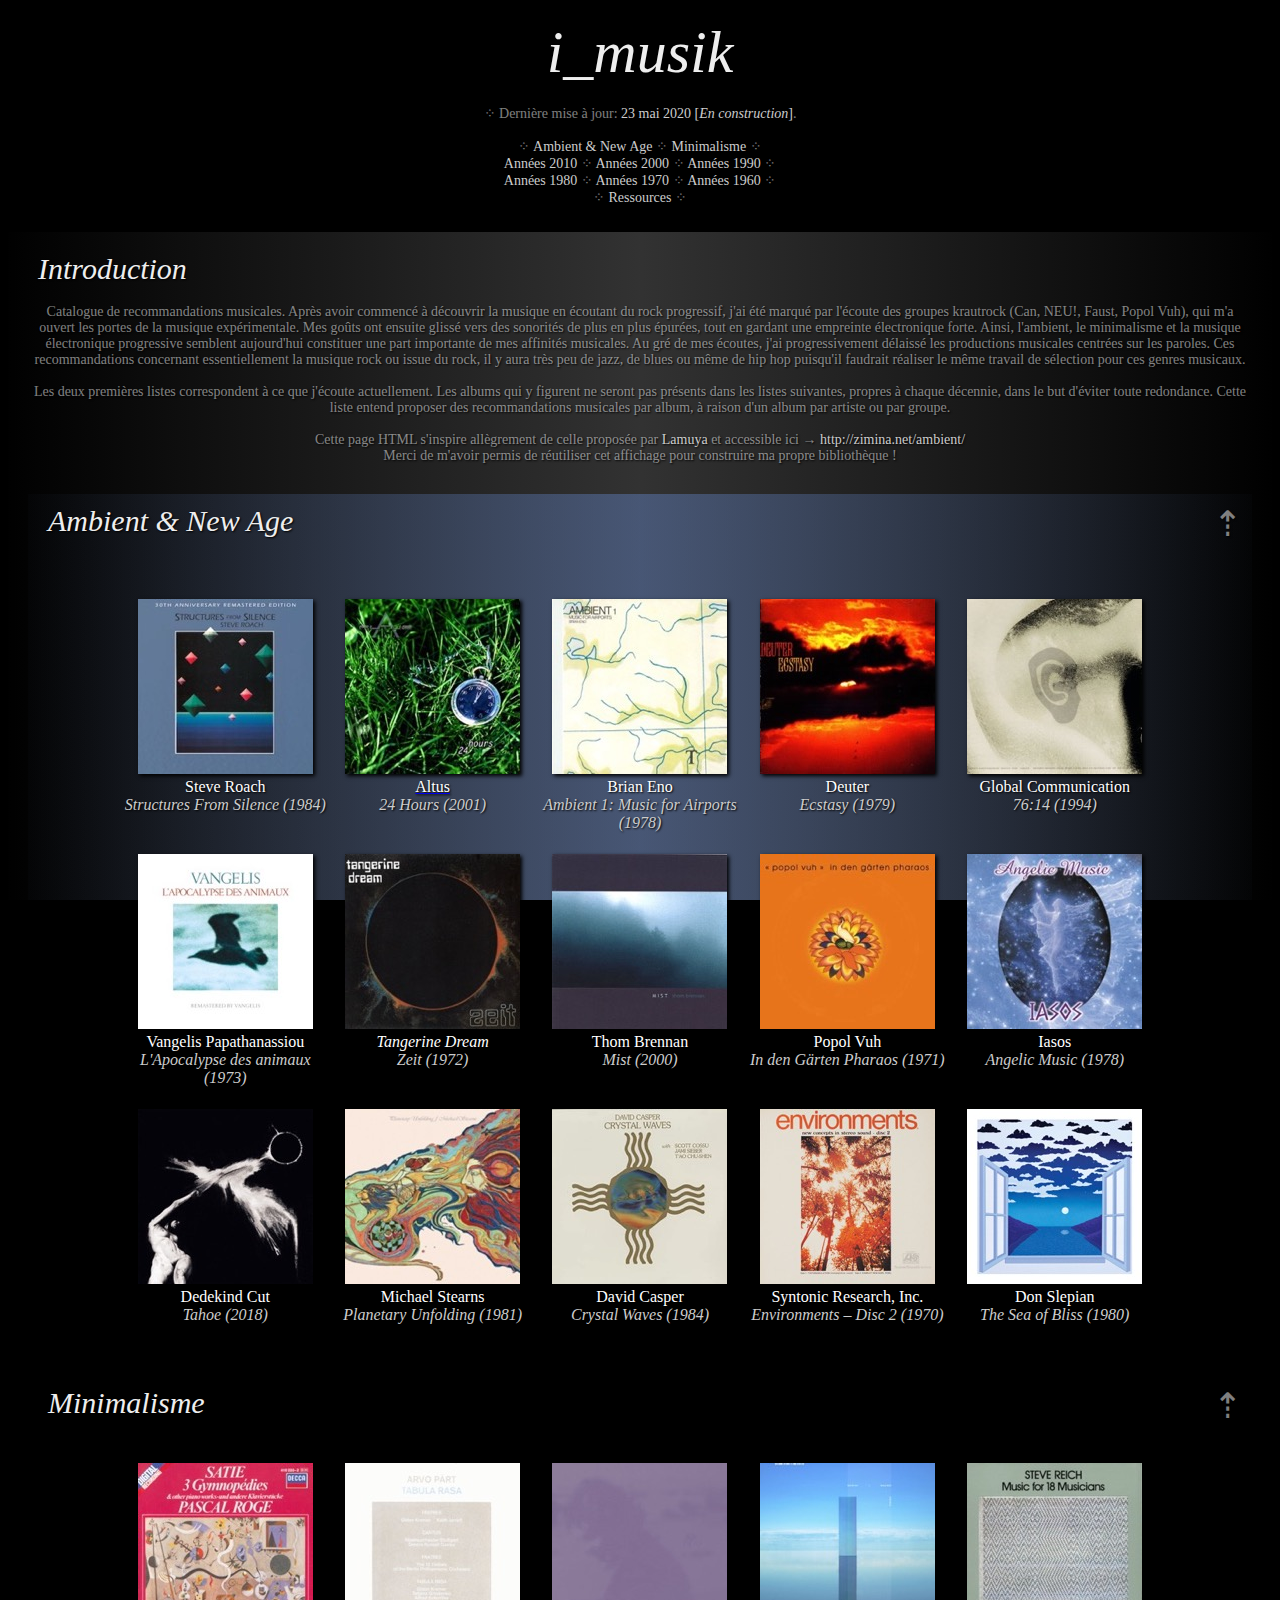
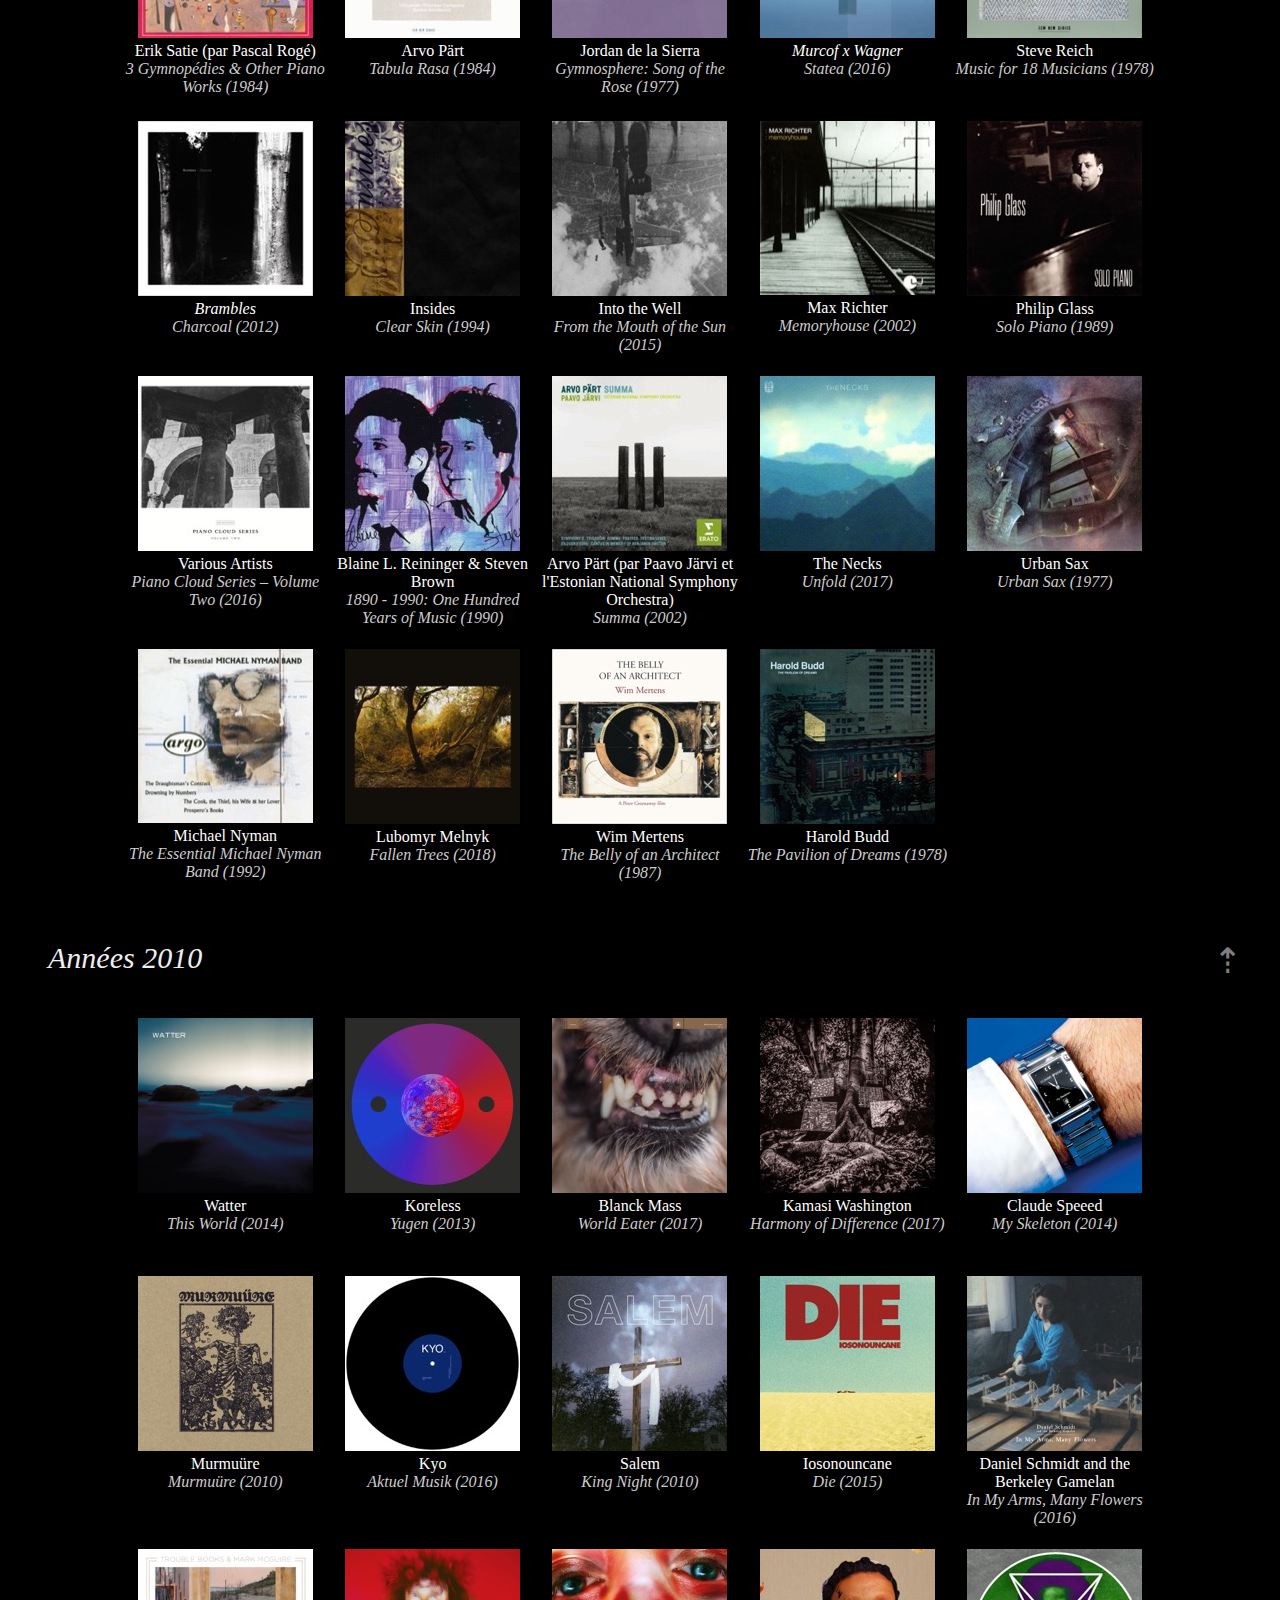
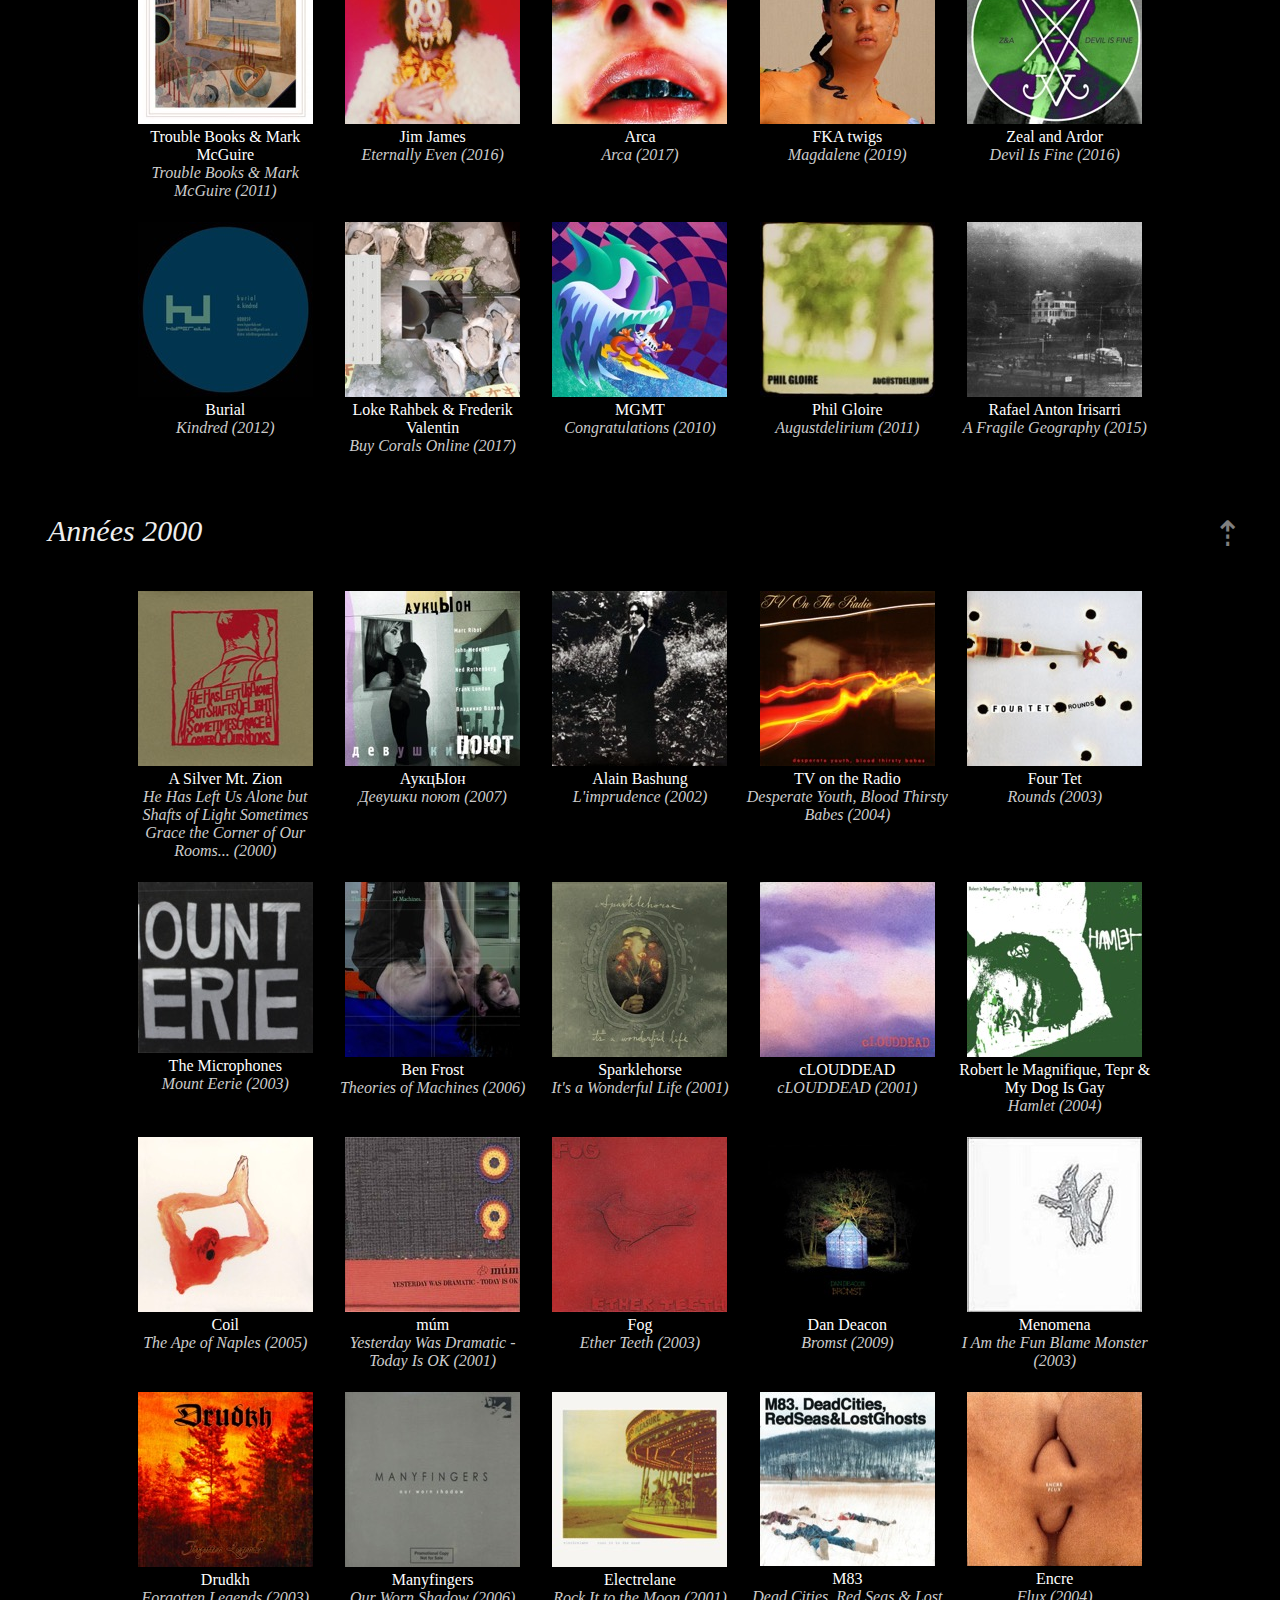
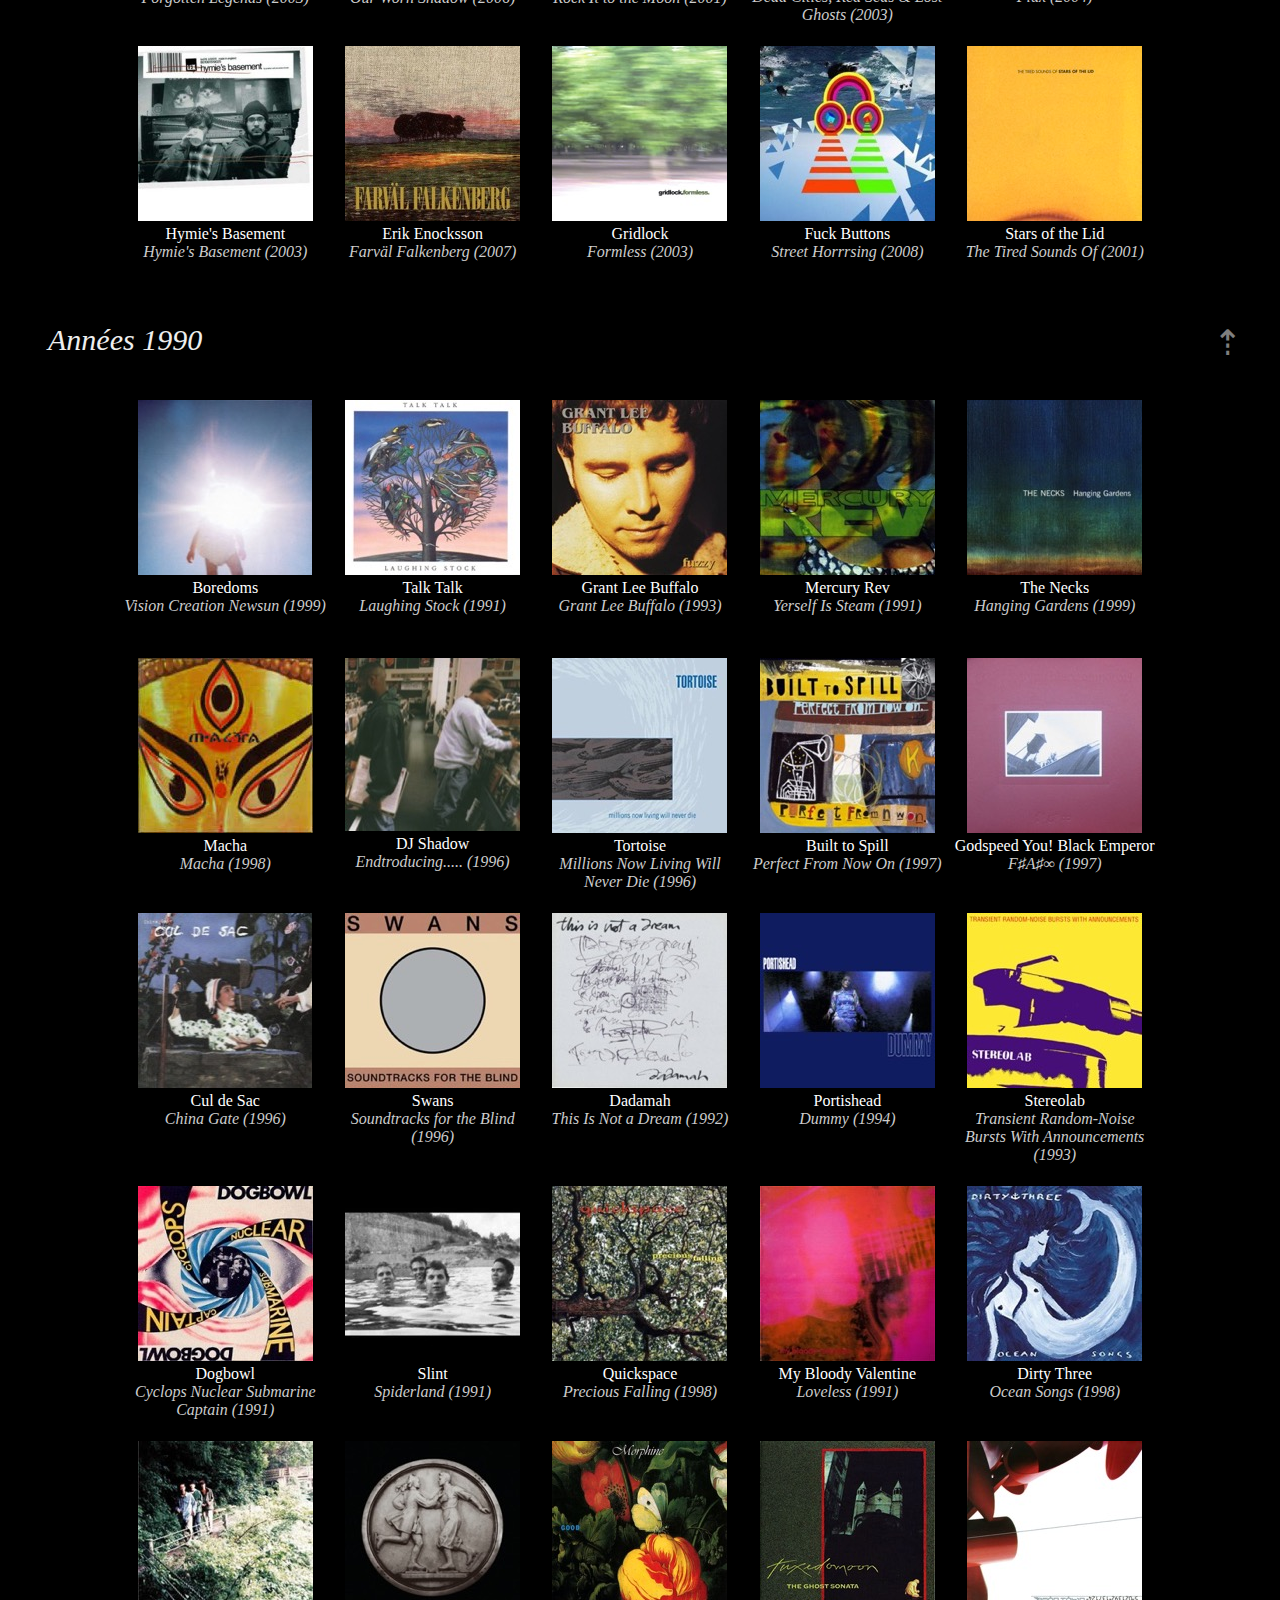
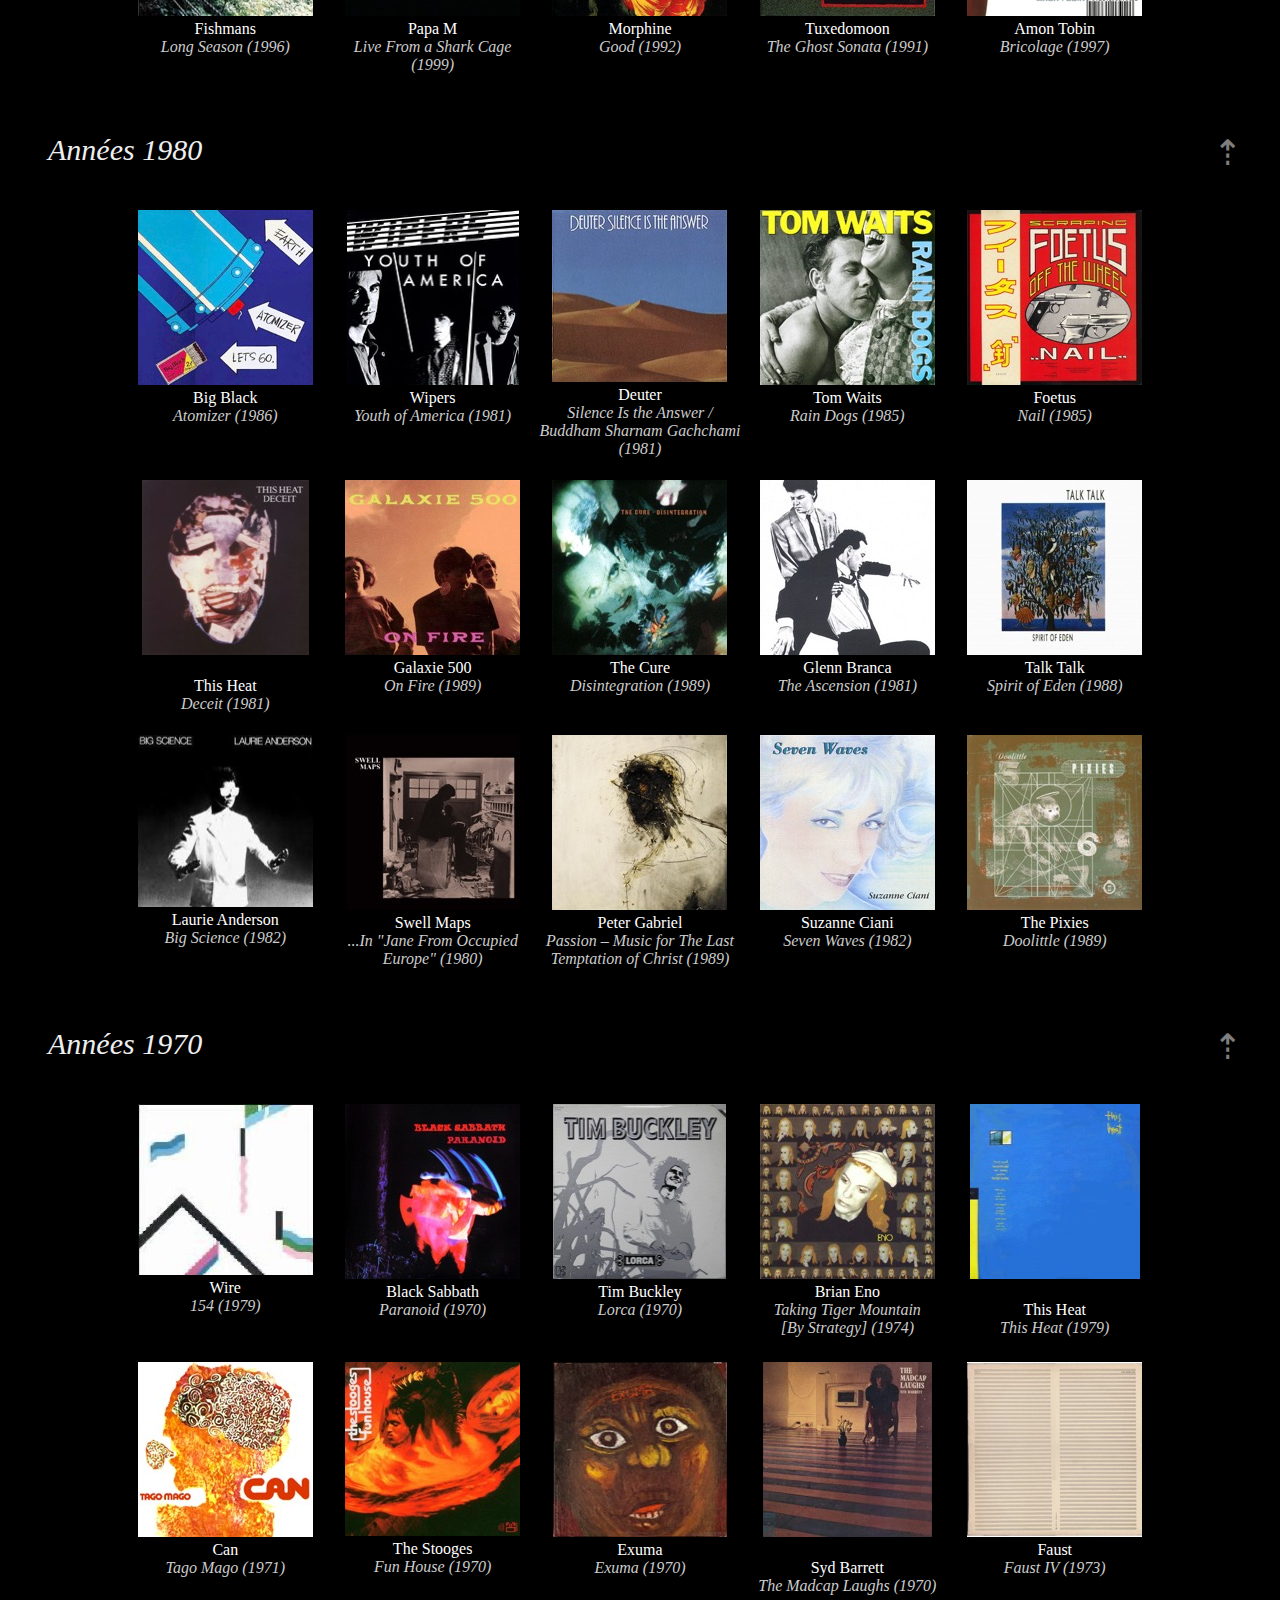
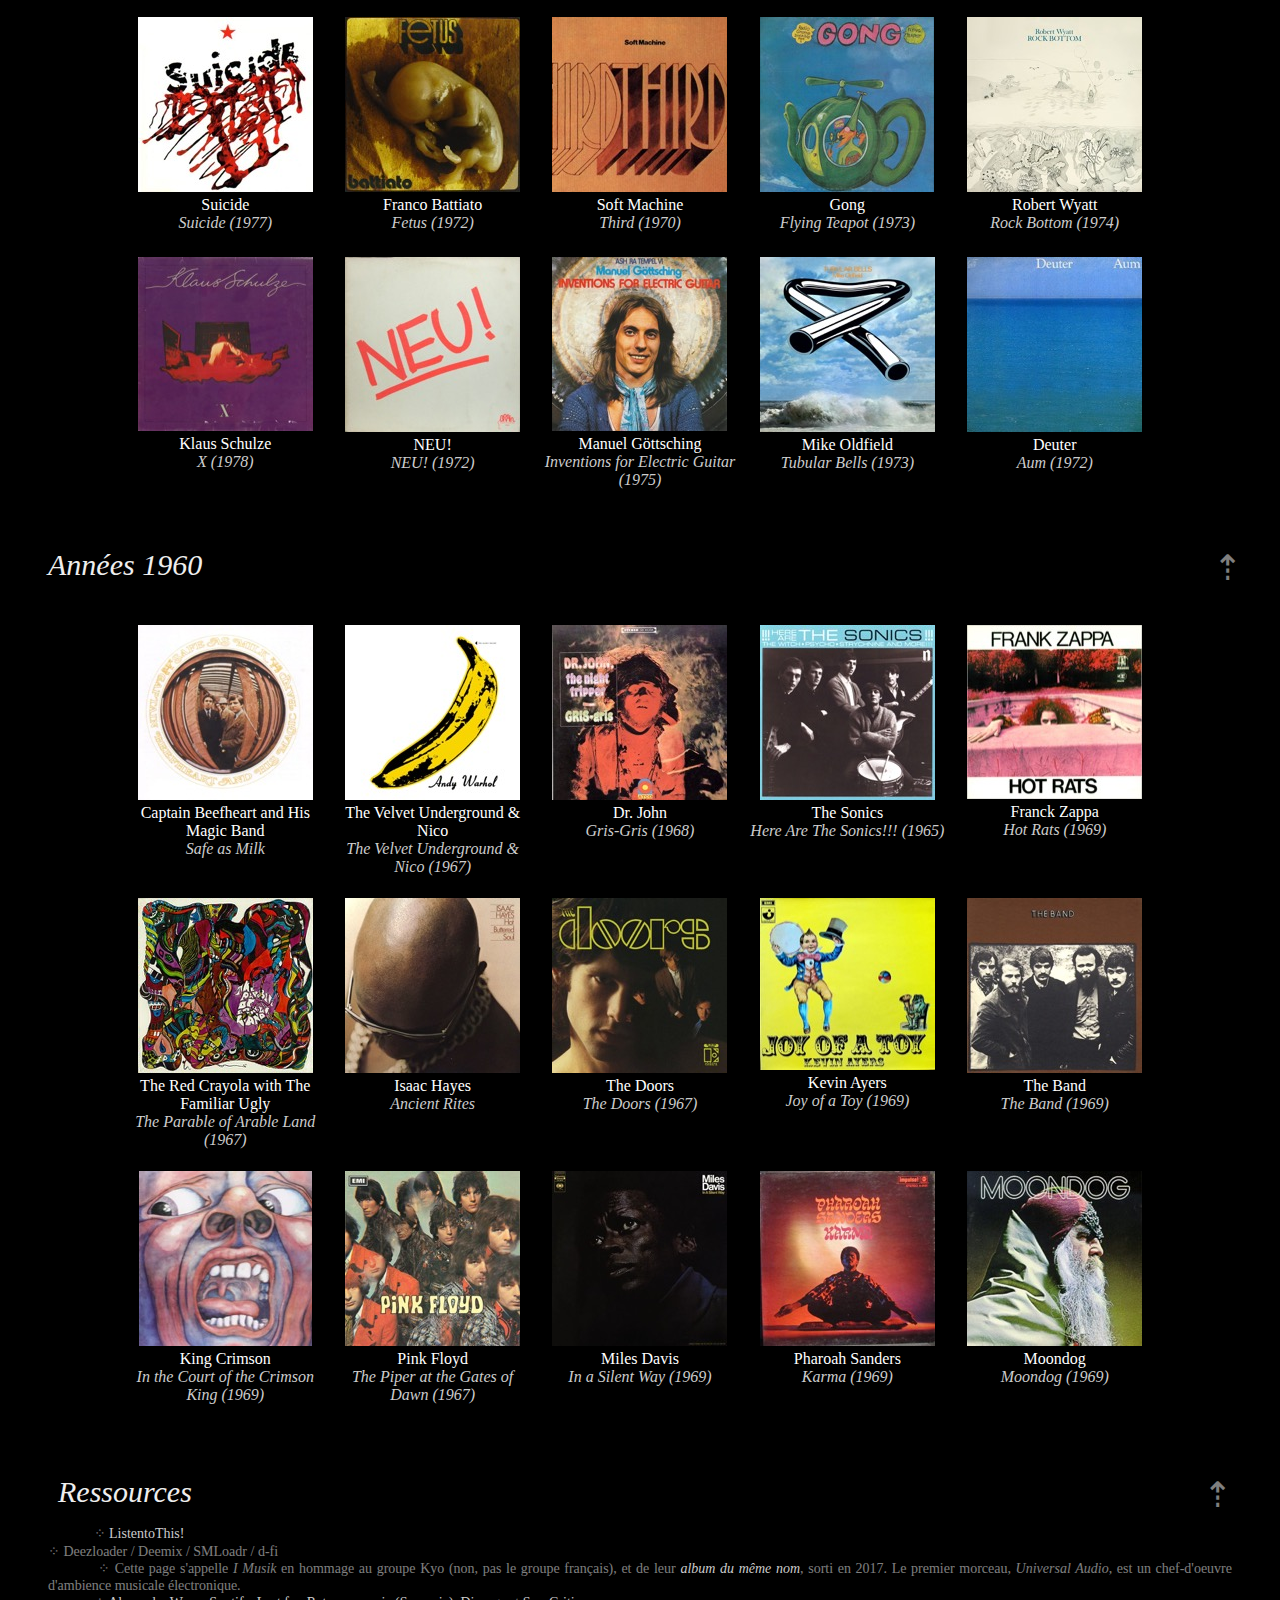
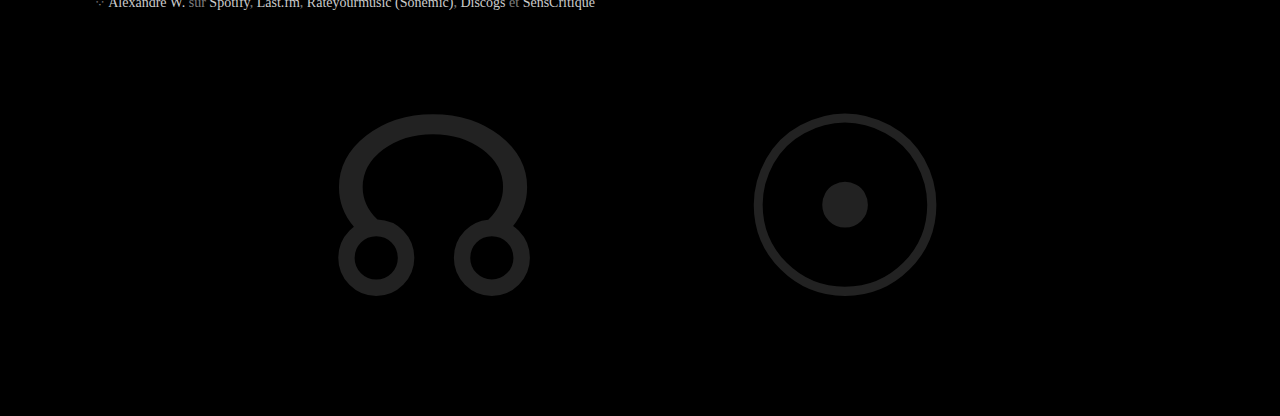
<file: index.html>
<html lang="en"><head>
<style> iframe[scrolling="no"][src^="http"][width][height][frameborder="0"]"""</style>
<script src="files/jquery_003.js"></script>
<script src="files/jquery_002.js"></script>
<script src="files/jquery.js"></script>
<link rel="icon" type="image/x-icon" href="files/favicon.ico">

<link href="files/css.css" rel="stylesheet">

<title>i_musik</title>
<meta http-equiv="Content-Type" content="text/html; charset=UTF-8">


<style media="screen">


  body {background-image:); background-repeat:repeat; background-attachment:fixed; background-color:#000000; overflow-x:hidden;}

::selection {background: rgba(0,0,0,.5);}
::-moz-selection {background: rgba(0,0,0,.5);}

.a {font-family: 'Calibri', serif; color:#eeeeee; font-size:60px; font-style:italic; text-shadow: 1px 1px 2px #000000;}
.b {font-family: 'Calibri', serif; color:#eeeeee; font-size:30px; font-style:italic; text-shadow: 1px 1px 2px #000000; padding: 10px 10px 10px 10px;}
.c {font-family: 'Calibri', serif; color:rgba(255,255,255,.5); font-size:14px; text-shadow: 1px 1px 2px #000000;}

a.c:link {font-family: 'Calibri', serif; color:#cccccc; font-size:14px; text-decoration:none; text-shadow: 1px 1px 2px #000000;}
a.c:visited {font-family: 'Calibri', serif; color:#cccccc; font-size:14px; text-decoration:none; text-shadow: 1px 1px 2px #000000;}
a.c:hover {font-family: 'Calibri', serif; color:#eeeeee; font-size:14px; text-decoration:none; text-shadow: 1px 1px 2px #000000;}
a.c:active {font-family: 'Calibri', serif; color:#ffffff; font-size:14px; text-decoration:none; text-shadow: 1px 1px 2px #000000;}

.backtotop:link {font-family: 'Calibri', serif; color:rgba(255,255,255,.5); font-size:35px; text-decoration:none; text-shadow: 1px 1px 2px #000000;}
.backtotop:visited {font-family: 'Calibri', serif; color:rgba(255,255,255,.5); font-size:35px; text-decoration:none; text-shadow: 1px 1px 2px #000000;}
.backtotop:hover {font-family: 'Calibri', serif; color:rgba(255,255,255,.7); font-size:35px; text-decoration:none; text-shadow: 1px 1px 2px #000000;}
.backtotop:active {font-family: 'Calibri', serif; color:#eeeeee; font-size:35px; text-decoration:none; text-shadow: 1px 1px 2px #000000;}

.fright {float:right; text-align:right}

a.cc:link {font-family: 'Calibri', serif; color:#cccccc; text-decoration:none; text-shadow: 1px 1px 2px #000000}
a.cc:visited {font-family: 'Calibri', serif; color:#cccccc; text-decoration:none; text-shadow: 1px 1px 2px #000000;}
a.cc:hover {font-family: 'Calibri', serif; color:#eeeeee; text-decoration:none; text-shadow: 1px 1px 2px #000000;}
a.cc:active {font-family: 'Calibri', serif; color:#ffffff; text-decoration:none; text-shadow: 1px 1px 2px #000000;}

.d:link {font-family: 'Calibri', serif; color:rgba(255,255,255,.3); text-decoration:none}
.d:visited {font-family: 'Calibri', serif; color:rgba(255,255,255,.3); text-decoration:none}
.d:hover {font-family: 'Calibri', serif; color:rgba(255,255,255,.7); text-decoration:none}
.d:active {font-family: 'Calibri', serif; color:#ffffff; text-decoration:none}

.z {font-family: 'Calibri', serif; color:#222222; font-size:250px; text-decoration:none;}

a.aambient:link {font-family: 'Calibri', serif; color:#cccccc; text-decoration:none; text-shadow: 1px 1px 2px #000000;}
a.aambient:visited {font-family: 'Calibri', serif; color:#cccccc; text-decoration:none; text-shadow: 1px 1px 2px #000000;}
a.aambient:hover {font-family: 'Calibri', serif; color:rgb(93,123,183); text-decoration:none; text-shadow: 1px 1px 2px #000000;}
a.aambient:active {font-family: 'Calibri', serif; color:#eeeeee; text-decoration:none; text-shadow: 1px 1px 2px #000000;}

a.aminimalism:link {font-family: 'Calibri', serif; color:#cccccc; text-decoration:none; text-shadow: 1px 1px 2px #000000;}
a.aminimalism:visited {font-family: 'Calibri', serif; color:#cccccc; text-decoration:none; text-shadow: 1px 1px 2px #000000;}
a.aminimalism:hover {font-family: 'Calibri', serif; color:rgb(248,248,255); text-decoration:none; text-shadow: 1px 1px 2px #000000;}
a.aminimalism:active {font-family: 'Calibri', serif; color:#eeeeee; text-decoration:none; text-shadow: 1px 1px 2px #000000;}

a.ajazzm:link {font-family: 'Calibri', serif; color:#cccccc; text-decoration:none; text-shadow: 1px 1px 2px #000000;}
a.ajazzm:visited {font-family: 'Calibri', serif; color:#cccccc; text-decoration:none; text-shadow: 1px 1px 2px #000000;}
a.ajazzm:hover {font-family: 'Calibri', serif; color:rgb(171,193,238); text-decoration:none; text-shadow: 1px 1px 2px #000000;}
a.ajazzm:active {font-family: 'Calibri', serif; color:#eeeeee; text-decoration:none; text-shadow: 1px 1px 2px #000000;}

a.aa90:link {font-family: 'Calibri', serif; color:#cccccc; text-decoration:none; text-shadow: 1px 1px 2px #000000;}
a.aa90:visited {font-family: 'Calibri', serif; color:#cccccc; text-decoration:none; text-shadow: 1px 1px 2px #000000;}
a.aa90:hover {font-family: 'Calibri', serif; color:rgb(210,252,218); text-decoration:none; text-shadow: 1px 1px 2px #000000;}
a.aa90:active {font-family: 'Calibri', serif; color:#eeeeee; text-decoration:none; text-shadow: 1px 1px 2px #000000;}

a.aa10:link {font-family: 'Calibri', serif; color:#cccccc; text-decoration:none; text-shadow: 1px 1px 2px #000000;}
a.aa10:visited {font-family: 'Calibri', serif; color:#cccccc; text-decoration:none; text-shadow: 1px 1px 2px #000000;}
a.aa10:hover {font-family: 'Calibri', serif; color:rgb(184,220,238); text-decoration:none; text-shadow: 1px 1px 2px #000000;}
a.aa10:active {font-family: 'Calibri', serif; color:#eeeeee; text-decoration:none; text-shadow: 1px 1px 2px #000000;}

a.aglitch:link {font-family: 'Calibri', serif; color:#cccccc; text-decoration:none; text-shadow: 1px 1px 2px #000000;}
a.aglitch:visited {font-family: 'Calibri', serif; color:#cccccc; text-decoration:none; text-shadow: 1px 1px 2px #000000;}
a.aglitch:hover {font-family: 'Calibri', serif; color:rgb(225,218,242); text-decoration:none; text-shadow: 1px 1px 2px #000000;}
a.aglitch:active {font-family: 'Calibri', serif; color:#eeeeee; text-decoration:none; text-shadow: 1px 1px 2px #000000;}

a.aa80:link {font-family: 'Calibri', serif; color:#cccccc; text-decoration:none; text-shadow: 1px 1px 2px #000000;}
a.aa80:visited {font-family: 'Calibri', serif; color:#cccccc; text-decoration:none; text-shadow: 1px 1px 2px #000000;}
a.aa80:hover {font-family: 'Calibri', serif; color:rgb(255,172,116); text-decoration:none; text-shadow: 1px 1px 2px #000000;}
a.aa80:active {font-family: 'Calibri', serif; color:#eeeeee; text-decoration:none; text-shadow: 1px 1px 2px #000000;}

a.asong:link {font-family: 'Calibri', serif; color:#cccccc; text-decoration:none; text-shadow: 1px 1px 2px #000000;}
a.asong:visited {font-family: 'Calibri', serif; color:#cccccc; text-decoration:none; text-shadow: 1px 1px 2px #000000;}
a.asong:hover {font-family: 'Calibri', serif; color:rgb(254,178,255); text-decoration:none; text-shadow: 1px 1px 2px #000000;}
a.asong:active {font-family: 'Calibri', serif; color:#eeeeee; text-decoration:none; text-shadow: 1px 1px 2px #000000;}

a.aa70:link {font-family: 'Calibri', serif; color:#cccccc; text-decoration:none; text-shadow: 1px 1px 2px #000000;}
a.aa70:visited {font-family: 'Calibri', serif; color:#cccccc; text-decoration:none; text-shadow: 1px 1px 2px #000000;}
a.aa70:hover {font-family: 'Calibri', serif; color:rgb(157,194,154); text-decoration:none; text-shadow: 1px 1px 2px #000000;}
a.aa70:active {font-family: 'Calibri', serif; color:#eeeeee; text-decoration:none; text-shadow: 1px 1px 2px #000000;}

a.aa60:link {font-family: 'Calibri', serif; color:#cccccc; text-decoration:none; text-shadow: 1px 1px 2px #000000;}
a.aa60:visited {font-family: 'Calibri', serif; color:#cccccc; text-decoration:none; text-shadow: 1px 1px 2px #000000;}
a.aa60:hover {font-family: 'Calibri', serif; color:rgb(214,202,179); text-decoration:none; text-shadow: 1px 1px 2px #000000;}
a.aa60:active {font-family: 'Calibri', serif; color:#eeeeee; text-decoration:none; text-shadow: 1px 1px 2px #000000;}

a.aa00:link {font-family: 'Calibri', serif; color:#cccccc; text-decoration:none; text-shadow: 1px 1px 2px #000000;}
a.aa00:visited {font-family: 'Calibri', serif; color:#cccccc; text-decoration:none; text-shadow: 1px 1px 2px #000000;}
a.aa00:hover {font-family: 'Calibri', serif; color:rgb(94,0,8); text-decoration:none; text-shadow: 1px 1px 2px #000000;}
a.aa00:active {font-family: 'Calibri', serif; color:#eeeeee; text-decoration:none; text-shadow: 1px 1px 2px #000000;}

a.aconclusion:link {font-family: 'Calibri', serif; color:#cccccc; text-decoration:none; text-shadow: 1px 1px 2px #000000;}
a.aconclusion:visited {font-family: 'Calibri', serif; color:#cccccc; text-decoration:none; text-shadow: 1px 1px 2px #000000;}
a.aconclusion:hover {font-family: 'Calibri', serif; color:rgb(94,0,8); text-decoration:none; text-shadow: 1px 1px 2px #000000;}
a.aconclusion:active {font-family: 'Calibri', serif; color:#eeeeee; text-decoration:none; text-shadow: 1px 1px 2px #000000;}

table {width:100%; text-align:center}

.artist {font-family: 'Calibri', serif; color:#ffffff; text-shadow: 1px 1px 2px #000000;}
.title {font-family: 'Calibri', serif; color:#cccccc; text-decoration:none; font-style:italic; text-shadow: 1px 1px 2px #000000;}
.title:hover {font-family: 'Calibri', serif; color:#eeeeee; text-decoration:none; font-style:italic; text-shadow: 1px 1px 2px #000000;}


.introduction {
  background: -webkit-linear-gradient(left,rgba(100,100,100,0),rgba(100,100,100,.5),rgba(100,100,100,0)); /*Safari 5.1-6*/
  background: -o-linear-gradient(to right,rgba(100,100,100,0),rgba(100,100,100,.5),rgba(100,100,100,0)); /*Opera 11.1-12*/
  background: -moz-linear-gradient(to right,rgba(100,100,100,0),rgba(100,100,100,.5),rgba(100,100,100,0)); /*Fx 3.6-15*/
  background: linear-gradient(to right,rgba(100,100,100,0),rgba(100,100,100,.5),rgba(100,100,100,0)); /*Standard*/
     background-repeat: repeat;
     background-attachment: fixed;
    margin: 0 auto;
	text-align: justify;
	padding: 20px;
}

.conclusion {
  background: -webkit-linear-gradient(left,rgba(100,100,100,0),rgba(100,100,100,.5),rgba(100,100,100,0)); /*Safari 5.1-6*/
  background: -o-linear-gradient(to right,rgba(100,100,100,0),rgba(100,100,100,.5),rgba(100,100,100,0)); /*Opera 11.1-12*/
  background: -moz-linear-gradient(to right,rgba(100,100,100,0),rgba(100,100,100,.5),rgba(100,100,100,0)); /*Fx 3.6-15*/
  background: linear-gradient(to right,rgba(100,100,100,0),rgba(100,100,100,.5),rgba(100,100,100,0)); /*Standard*/
     background-repeat: repeat;
     background-attachment: fixed;
    margin: 0 auto;
	text-align: justify;
	padding: 20px;
}


.nobgconclusion {
    margin: 0 auto;
	text-align: justify;
	padding: 20px;
}

.minimalism {
  background: -webkit-linear-gradient(left,rgba(248,248,255,0),rgba(248,248,255,.5),rgba(248,248,255,0)); /*Safari 5.1-6*/
  background: -o-linear-gradient(to right,rgba(248,248,255,0),rgba(248,248,255,.5),rgba(248,248,255,0)); /*Opera 11.1-12*/
  background: -moz-linear-gradient(to right,rgba(248,248,255,0),rgba(248,248,255,.5),rgba(248,248,255,0)); /*Fx 3.6-15*/
  background: linear-gradient(to right,rgba(248,248,255,0),rgba(248,248,255,.5),rgba(248,248,255,0)); /*Standard*/
     background-repeat: repeat;
     background-attachment: fixed;
    margin: 0 auto;
}

.a90 {
  background: -webkit-linear-gradient(left,rgba(210,252,218,0),rgba(210,252,218,.5),rgba(210,252,218,0)); /*Safari 5.1-6*/
  background: -o-linear-gradient(to right,rgba(210,252,218,0),rgba(210,252,218,.5),rgba(210,252,218,0)); /*Opera 11.1-12*/
  background: -moz-linear-gradient(to right,rgba(210,252,218,0),rgba(210,252,218,.5),rgba(210,252,218,0)); /*Fx 3.6-15*/
  background: linear-gradient(to right,rgba(210,252,218,0),rgba(210,252,218,.5),rgba(210,252,218,0)); /*Standard*/
     background-repeat: repeat;
     background-attachment: fixed;
    margin: 0 auto;
}

.ambient {
  background: -webkit-linear-gradient(left,rgba(93,123,183,0),rgba(93,123,183,.5),rgba(93,123,183,0)); /*Safari 5.1-6*/
  background: -o-linear-gradient(to right,rgba(93,123,183,0),rgba(93,123,183,.5),rgba(93,123,183,0)); /*Opera 11.1-12*/
  background: -moz-linear-gradient(to right,rgba(93,123,183,0),rgba(93,123,183,.5),rgba(93,123,183,0)); /*Fx 3.6-15*/
  background: linear-gradient(to right,rgba(93,123,183,0),rgba(93,123,183,.5),rgba(93,123,183,0)); /*Standard*/
     background-repeat: repeat;
     background-attachment: fixed;
    margin: 0 auto;
}

.a10 {
  background: -webkit-linear-gradient(left,rgba(184,220,238,0),rgba(184,220,238,.5),rgba(184,220,238,0)); /*Safari 5.1-6*/
  background: -o-linear-gradient(to right,rgba(184,220,238,0),rgba(184,220,238,.5),rgba(184,220,238,0)); /*Opera 11.1-12*/
  background: -moz-linear-gradient(to right,rgba(184,220,238,0),rgba(184,220,238,.5),rgba(184,220,238,0)); /*Fx 3.6-15*/
  background: linear-gradient(to right,rgba(184,220,238,0),rgba(184,220,238,.5),rgba(184,220,238,0)); /*Standard*/
     background-repeat: repeat;
     background-attachment: fixed;
}

.glitch {
  background: -webkit-linear-gradient(left,rgba(225,218,242,0),rgba(225,218,242,.5),rgba(225,218,242,0)); /*Safari 5.1-6*/
  background: -o-linear-gradient(to right,rgba(225,218,242,0),rgba(225,218,242,.5),rgba(225,218,242,0)); /*Opera 11.1-12*/
  background: -moz-linear-gradient(to right,rgba(225,218,242,0),rgba(225,218,242,.5),rgba(225,218,242,0)); /*Fx 3.6-15*/
  background: linear-gradient(to right,rgba(225,218,242,0),rgba(225,218,242,.5),rgba(225,218,242,0)); /*Standard*/
     background-repeat: repeat;
     background-attachment: fixed;
}

.a80 {
  background: -webkit-linear-gradient(left,rgba(255,172,116,0),rgba(255,172,116,.5),rgba(255,172,116,0)); /*Safari 5.1-6*/
  background: -o-linear-gradient(to right,rgba(255,172,116,0),rgba(255,172,116,.5),rgba(255,172,116,0)); /*Opera 11.1-12*/
  background: -moz-linear-gradient(to right,rgba(255,172,116,0),rgba(255,172,116,.5),rgba(255,172,116,0)); /*Fx 3.6-15*/
  background: linear-gradient(to right,rgba(255,172,116,0),rgba(255,172,116,.5),rgba(255,172,116,0)); /*Standard*/
     background-repeat: repeat;
     background-attachment: fixed;
    margin: 0 auto;
}

.song {
  background: -webkit-linear-gradient(left,rgba(235,135,189,0),rgba(235,135,189,.5),rgba(235,135,189,0)); /*Safari 5.1-6*/
  background: -o-linear-gradient(to right,rgba(235,135,189,0),rgba(235,135,189,.5),rgba(235,135,189,0)); /*Opera 11.1-12*/
  background: -moz-linear-gradient(to right,rgba(235,135,189,0),rgba(235,135,189,.5),rgba(235,135,189,0)); /*Fx 3.6-15*/
  background: linear-gradient(to right,rgba(235,135,189,0),rgba(235,135,189,.5),rgba(235,135,189,0)); /*Standard*/
     background-repeat: repeat;
     background-attachment: fixed;
    margin: 0 auto;
}

.a70 {
  background: -webkit-linear-gradient(left,rgba(157,194,154,0),rgba(157,194,154,.5),rgba(157,194,154,0)); /*Safari 5.1-6*/
  background: -o-linear-gradient(to right,rgba(157,194,154,0),rgba(157,194,154,.5),rgba(157,194,154,0)); /*Opera 11.1-12*/
  background: -moz-linear-gradient(to right,rgba(157,194,154,0),rgba(157,194,154,.5),rgba(157,194,154,0)); /*Fx 3.6-15*/
  background: linear-gradient(to right,rgba(157,194,154,0),rgba(157,194,154,.5),rgba(157,194,154,0)); /*Standard*/
     background-repeat: repeat;
     background-attachment: fixed;
    margin: 0 auto;
}

.a60 {
  background: -webkit-linear-gradient(left,rgba(214,202,179,0),rgba(214,202,179,.5),rgba(214,202,179,0)); /*Safari 5.1-6*/
  background: -o-linear-gradient(to right,rgba(214,202,179,0),rgba(214,202,179,.5),rgba(214,202,179,0)); /*Opera 11.1-12*/
  background: -moz-linear-gradient(to right,rgba(214,202,179,0),rgba(214,202,179,.5),rgba(214,202,179,0)); /*Fx 3.6-15*/
  background: linear-gradient(to right,rgba(214,202,179,0),rgba(214,202,179,.5),rgba(214,202,179,0)); /*Standard*/
     background-repeat: repeat;
     background-attachment: fixed;
    margin: 0 auto;
}

.a00 {
  background: -webkit-linear-gradient(left,rgba(94,0,8,0),rgba(94,0,8,.5),rgba(94,0,8,0)); /*Safari 5.1-6*/
  background: -o-linear-gradient(to right,rgba(94,0,8,0),rgba(94,0,8,.5),rgba(94,0,8,0)); /*Opera 11.1-12*/
  background: -moz-linear-gradient(to right,rgba(94,0,8,0),rgba(94,0,8,.5),rgba(94,0,8,0)); /*Fx 3.6-15*/
  background: linear-gradient(to right,rgba(94,0,8,0),rgba(94,0,8,.5),rgba(94,0,8,0)); /*Standard*/
     background-repeat: repeat;
     background-attachment: fixed;
    margin: 0 auto;
}

p {    padding-top: 10px;
    padding-right: 10px;
    padding-bottom: 10px;
    padding-left: 10px;}

.pimg {
    padding-top: 10px;
    padding-right: 10px;
    padding-bottom: 10px;
    padding-left: 10px;
}

.bosha{
    box-shadow: 2px 2px 4px #000000;
}

	.activator {
		cursor:pointer;
	}

	.tip-item {
		position:relative;
	}

	.tip {
		display:none;
width:200px;
		background:#222222;
    text-align: center;
    color: #cccccc;
    padding: 12px 12px;
    font-family: 'Calibri', serif;
font-size:13px;
    text-align: justify;
		position:absolute;
		top:0px;
		left:0px;
		z-index:10;
		box-shadow:2px 2px 4px #000000;
		-moz-box-shadow:2px 2px 4px #000000;
		-webkit-box-shadow:2px 2px 4px #000000;
	}

</style>

</head>

<body><div style="text-align:center"><p><span class="a" id="top">i_musik</span>
<br><br>
<span class="c">⁘ Dernière mise à jour: <span style="color:#cccccc">23 mai 2020 [<i>En construction</i>]</span>.<br>
<br>
⁘ <a href="#qambient" class="aambient">Ambient &amp; New Age</a> ⁘
<a href="#qminimalism" class="aminimalism">Minimalisme</a> ⁘
<br>
<a href="#qa10" class="aa10">Années 2010</a> ⁘
<a href="#qa00" class="aa00">Années 2000</a> ⁘
<a href="#qa90" class="aa90">Années 1990</a> ⁘
<br>
<a href="#qa80" class="aa80">Années 1980</a> ⁘
<a href="#qa70" class="aa70">Années 1970</a> ⁘
<a href="#qa60" class="aa60">Années 1960</a> ⁘
<br>⁘
<a href="#qconclusion" class="aconclusion">Ressources</a> ⁘


</span></p></div>

<div class="introduction"><span class="b">Introduction</span>
<br><br>
<span class="c">
<div align=center>Catalogue de recommandations musicales. Après avoir commencé à découvrir la musique en écoutant du rock progressif, j'ai été marqué par l'écoute des groupes krautrock (Can, NEU!, Faust, Popol Vuh), qui m'a ouvert les portes de la musique expérimentale. Mes goûts ont ensuite glissé vers des sonorités de plus en plus épurées, tout en gardant une empreinte électronique forte. Ainsi, l'ambient, le minimalisme et la musique électronique progressive semblent aujourd'hui constituer une part importante de mes affinités musicales. Au gré de mes écoutes, j'ai progressivement délaissé les productions musicales centrées sur les paroles. Ces recommandations concernant essentiellement la musique rock ou issue du rock, il y aura très peu de jazz, de blues ou même de hip hop puisqu'il faudrait réaliser le même travail de sélection pour ces genres musicaux.<br><br>Les deux premières listes correspondent à ce que j'écoute actuellement. Les albums qui y figurent ne seront pas présents dans les listes suivantes, propres à chaque décennie, dans le but d'éviter toute redondance. Cette liste entend proposer des recommandations musicales par album, à raison d'un album par artiste ou par groupe.<br><br>Cette page HTML s'inspire allègrement de celle proposée par <a href="https://rateyourmusic.com/list/lumnaya/ambient-and-atmospheric-recommendations/" class="cc">Lamuya</a> et accessible ici → <a href="http://zimina.net/ambient/" target="_blank" class="c"</a>http://zimina.net/ambient/</a><br>Merci de m'avoir permis de réutiliser cet affichage pour construire ma propre bibliothèque !</div> <br>

<div class="ambient" id="qambient"><p><span class="tip-item">
<span class="activator tip-specific-class"><span class="b">Ambient &amp; New Age</span><span class="tip tip-specific-class" style="opacity: 0; display: none;">Sélection d'albums ambient que j'apprécie du début à la fin. J'aime beaucoup les productions où la gradation, même infime est perceptible. Ainsi, la finesses des variations est ce qui a permis de rassembler ces oeuvres musicales</span></span></span><span class="fright"><a href="#top" class="backtotop">⇡</a></span><br><br>
</p><table><tbody><tr><td></td>

<td style="width:17%; height:238px; vertical-align:top;">
<br><span class="pimg"><span class="tip-item">
	<span class="activator tip-specific-class"><a href="https://steveroach.bandcamp.com/album/structures-from-silence-deluxe-edition" target="_blank"><img class="bosha" alt="" src="files/albums/ambient/steve_roach_structures_from_silence.jpg"></a></span>
	<span class="tip tip-specific-class" style="opacity: 0; display: none;">
	L'album qui a fait connaître Steve Roach, le début longue et intéressante carrière musicale.</span></span></span><br><span class="artist">
	Steve Roach</span><br><a class="title" href="https://rateyourmusic.com/release/album/steve-roach/structures-from-silence-2/" target="_blank">
	Structures From Silence (1984)</a>
</td>
<td style="width:17%; height:238px; vertical-align:top;">
<br><span class="pimg"><span class="tip-item">
	<span class="activator tip-specific-class"><a href="http://altusmusic.ca/24hours.html" target="_blank"><img class="bosha" alt="" src="files/albums/ambient/altus_24hours.jpg"></span>
	<span class="tip tip-specific-class" style="opacity: 0; display: none;">
	Premier album d'un compositeur malheureusement trop méconnu. Son nom vient d'ailleurs d'un morceau de Steve Roach, confirmant, s'il en était besoin, sa filiation. <i>Midday</i> est l'un des plus beaux morceaux d'ambient</span></span></span><br><span class="artist">
Altus</span><br><a class="title" href="https://rateyourmusic.com/release/album/altus/24-hours/" target="_blank">
24 Hours (2001)</a>
</td>
<td style="width:17%; height:238px; vertical-align:top;">
<br><span class="pimg"><span class="tip-item">
	<span class="activator tip-specific-class"><a href="https://rateyourmusic.com/release/album/brian-eno/ambient-1-music-for-airports-1/" target="_blank"><img class="bosha" alt="" src="files/albums/ambient/brian_eno_ambient_1_music_for_airports.jpg"></a></span>
	<span class="tip tip-specific-class" style="opacity: 0; display: none;">Intemporel et évidemment fondateur</span></span></span><br><span class="artist">
	Brian Eno</span><br><a class="title" href="https://rateyourmusic.com/release/album/brian-eno/ambient-1-music-for-airports-1/" target="_blank">
	Ambient 1: Music for Airports (1978)</a>
</td>
<td style="width:17%; height:238px; vertical-align:top;">
<br><span class="pimg"><span class="tip-item">
	<span class="activator tip-specific-class"><a href="https://rateyourmusic.com/release/album/deuter/ecstasy/" target="_blank"><img class="bosha" alt="" src="files/albums/ambient/deuter_ecstasy.jpg"></a></span>
	<span class="tip tip-specific-class" style="opacity: 0; display: none;">Originellement apparenté au mouvement "Krautrock", Deuter fait plutôt figure d'électron libre, mêlant instruments traditionnels et modernes, il se rapproche davantage de l'ambient et du new age.</span></span></span><br><span class="artist">
	Deuter</span><br><a class="title" href="https://rateyourmusic.com/release/album/deuter/ecstasy/" target="_blank">
	Ecstasy (1979)</a>
</td>
<td style="width:17%; height:238px; vertical-align:top;">
<br><span class="pimg"><span class="tip-item">
	<span class="activator tip-specific-class"><a href="https://rateyourmusic.com/release/album/global-communication/76_14/" target="_blank"><img class="bosha" alt="" src="files/albums/ambient/global_communication_76_14.jpg"></a></span>
	<span class="tip tip-specific-class" style="opacity: 0; display: none;">
	L'album le plus techno de cette sélection. Pourtant, le dernier morceau de l'album, <i>12:18</i>, est un classique de l'ambient.</span></span></span><br><span class="artist">
	Global Communication</span><br><a class="title" href="https://rateyourmusic.com/release/album/global-communication/76_14/" target="_blank">76:14 (1994)</a>
</td>

<td></td></tr>
<tr><td></td>

<td style="width:17%; height:238px; vertical-align:top;">
<br><span class="pimg"><span class="tip-item">
	<span class="activator tip-specific-class"><a href="https://rateyourmusic.com/release/album/vangelis-papathanassiou/lapocalypse-des-animaux/" target="_blank"><img class="bosha" alt="" src="files/albums/ambient/vangelis_l_apocalypse_des_animaux.jpg"></a></span>
	<span class="tip tip-specific-class" style="opacity: 0; display: none;">
	🇫🇷 Cocorico 🇫🇷 <br> L'un des plus beaux albums d'ambient produit en France. Excellent album pour s'initier au genre musical. La mystique <i>La Création du Monde</i> dévoile ses secrets au fur et à mesure des écoutes</span></span></span><br><span class="artist">
	Vangelis Papathanassiou</span><br><a class="title" href="https://rateyourmusic.com/release/album/vangelis-papathanassiou/lapocalypse-des-animaux/" target="_blank">
	L'Apocalypse des animaux (1973)</a>
</td>
<td style="width:17%; height:238px; vertical-align:top;">
<br><span class="pimg"><span class="tip-item">
	<span class="activator tip-specific-class"><a href="https://rateyourmusic.com/release/album/tangerine-dream/zeit/" target="_blank"><img class="bosha" alt="" src="files/albums/ambient/tangerine_dream_zeit.jpg"></a></span>
	<span class="tip tip-specific-class" style="opacity: 0; display: none;">
	Deuxième album de Tangerine Dream et oeuvre marquante pour l'émergence de leur carrière et du mouvement <i>dark ambient</i>. La première piste, <i>Birth of Liquid Plejades</i>, a été enregistrée avec Florian Fricke, théoricien de la musicothérapie et figure de proue du groupe Popol Vuh. Cet album figure dans cette liste en grande partie grâce à ce morceau. <br><br>En 2019, la réédition de l'album <i>Phaedra</i> fut l'occasion de découvre le titre jusqu'ici inédit <i>2nd Side – Pt.1<i/>.</span></span></span><br><span class="artist">
	Tangerine Dream</span><br><a class="title" href="https://rateyourmusic.com/release/album/tangerine-dream/zeit/" target="_blank">
	Zeit (1972)</a>
</td>
<td style="width:17%; height:238px; vertical-align:top;">
<br><span class="pimg"><span class="tip-item">
	<span class="activator tip-specific-class"><a href="https://rateyourmusic.com/release/album/thom_brennan/mist/" target="_blank"><img class="bosha" alt="" src="files/albums/ambient/thom_brennan_mist.jpg"></a></span>
	<span class="tip tip-specific-class" style="opacity: 0; display: none;">Découverte récente d'un album consistant du début à la fin. L'oeuvre de Brennan est axée autour du <i>space ambient</i></span></span></span><br><span class="artist">
	Thom Brennan</span><br><a class="title" href="https://rateyourmusic.com/release/album/thom_brennan/mist/" target="_blank">
	Mist (2000)</a><br>
</td>
<td style="width:17%; height:238px; vertical-align:top;">
<br><span class="pimg"><span class="tip-item">
	<span class="activator tip-specific-class"><a href="https://rateyourmusic.com/release/album/popol-vuh/in-den-garten-pharaos/" target="_blank"><img class="bosha" alt="" src="files/albums/ambient/popol_vuh_in_the_gardens_of_pharaos.jpg"></a></span>
	<span class="tip tip-specific-class" style="opacity: 0; display: none;">Deuxième album de Popol Vuh et pionnier de nombreux genres musicaux méditatifs, électroniques, minimalistes et ambiants. Deux longues pistes dont chacune ouvre à un voyage sonore inédit pour l'époque</span></span></span><br><span class="artist">
	Popol Vuh</span><br><a class="title" href="https://rateyourmusic.com/release/album/popol-vuh/in-den-garten-pharaos/" target="_blank">
	In den Gärten Pharaos (1971)</a><br>
</td>
<td style="width:17%; height:238px; vertical-align:top;">
<br><span class="pimg"><span class="tip-item">
	<span class="activator tip-specific-class"><a href="https://factofbeing.bandcamp.com/album/angelic-music" target="_blank"><img class="bosha" alt="" src="files/albums/ambient/iasos_angelic_music.jpg"></a></span>
	<span class="tip tip-specific-class" style="opacity: 0; display: none;">Au-delà d'une pochette qui a mal vieilli, les deux pistes de l'album invitent au voyage en pleine nature</span></span></span><br><span class="artist">
	Iasos</span><br><a class="title" href="https://rateyourmusic.com/release/album/iasos/angelic_music/" target="_blank">
	Angelic Music (1978)</a><br>
</td>


<td></td></tr>
<tr><td></td>



<td style="width:17%; height:238px; vertical-align:top;">
<br><span class="pimg"><span class="tip-item">
	<span class="activator tip-specific-class"><a href="https://rateyourmusic.com/release/album/dedekind-cut/tahoe/" target="_blank"><img class="bosha" alt="" src="files/albums/ambient/dedekind_cut_tahoe.jpg"></a></span>
	<span class="tip tip-specific-class" style="opacity: 0; display: none;">Initialement producteur hip-hop, Fred Warmsley choisit le nom de Dedekind Cut pour publier des plages sonores très proches de l'ambient. Ici, son deuxième album aplanit, encore plus que le premier, les variations sonores. L'ensemble est très calme. La cinquième piste, <i>De-Civilization</i>, est un modèle d'ambient</span></span></span><br><span class="artist">
Dedekind Cut</span><br><a class="title" href="https://rateyourmusic.com/release/album/dedekind-cut/tahoe/" target="_blank">
	Tahoe (2018)</a>
</td>
<td style="width:17%; height:238px; vertical-align:top;">
<br><span class="pimg"><span class="tip-item">
	<span class="activator tip-specific-class"><a href="https://rateyourmusic.com/release/album/michael-stearns/planetary-unfolding-2/" target="_blank"><img class="bosha" alt="" src="files/albums/ambient/michael_stearns_planetary_unfolding.jpg"></a></span>
	<span class="tip tip-specific-class" style="opacity: 0; display: none;">
	Cet album semble être le fruit d'une longue digestion des productions issues de la <i>Berlin School</i> représentée par Klaus Schulze et Tangerine Dream. Dans une démarche <i>New Age</i>, Michael Stearns semble parvenir à dompter les machines pour adoucir les moeurs à l'unisson </span></span></span><br><span class="artist">
	Michael Stearns</span><br><a class="title" href="https://rateyourmusic.com/release/album/michael-stearns/planetary-unfolding-2/" target="_blank">
	Planetary Unfolding (1981)</a>
</td>
<td style="width:17%; height:238px; vertical-align:top;">
<br><span class="pimg"><span class="tip-item">
	<span class="activator tip-specific-class"><a href="https://rateyourmusic.com/release/album/david-casper/crystal-waves/" target="_blank"><img class="bosha" alt="" src="files/albums/ambient/david_casper_crystal_waves.jpg"></a></span>
	<span class="tip tip-specific-class" style="opacity: 0; display: none;">
	Découverte récente, dans un registre qui relève plus du <i>New Age</i> que de l'ambient.  </span></span></span><br><span class="artist">
	David Casper</span><br><a class="title" href="https://rateyourmusic.com/release/album/david-casper/crystal-waves/" target="_blank">
	Crystal Waves (1984)</a>
</td>
<td style="width:17%; height:238px; vertical-align:top;">
<br><span class="pimg"><span class="tip-item">
	<span class="activator tip-specific-class"><a href="https://rateyourmusic.com/release/album/syntonic_research__inc_/environments__disc_2_/" target="_blank"><img class="bosha" alt="" src="files/albums/ambient/environments_environments_2.jpg"></a></span>
	<span class="tip tip-specific-class" style="opacity: 0; display: none;">
	Travail pionnier des <i>Nature Recordings</i> par Irv Teibel (1938-2010).  </span></span></span><br><span class="artist">
	Syntonic Research, Inc.</span><br><a class="title" href="https://rateyourmusic.com/release/album/syntonic_research__inc_/environments__disc_2_/" target="_blank">
	Environments – Disc 2 (1970)</a>
</td>
<td style="width:17%; height:238px; vertical-align:top;">
<br><span class="pimg"><span class="tip-item">
	<span class="activator tip-specific-class"><a href="https://rateyourmusic.com/release/album/syntonic_research__inc_/environments__disc_2_/" target="_blank"><img class="bosha" alt="" src="files/albums/ambient/don_slepian_sea_of_bliss.jpg"></a></span>
	<span class="tip tip-specific-class" style="opacity: 0; display: none;">
	Deux longues pistes très méditatives</span></span></span><br><span class="artist">
	Don Slepian</span><br><a class="title" href="https://rateyourmusic.com/release/album/syntonic_research__inc_/environments__disc_2_/" target="_blank">
	The Sea of Bliss (1980)</a>
</td>

<td></td></tr></tbody></table>
<br><br></div>

<div class="minimalism" id="qminimalism"><p><span class="tip-item">
	<span class="activator tip-specific-class"><span class="b">Minimalisme</span><span class="tip tip-specific-class" style="opacity: 0; display: none;">Sélection d'albums s'inscrivant de (très) près ou de (très) loin du mouvement minimaliste</span></span></span><span class="fright"><a href="#top" class="backtotop">⇡</a></span><br><br>
</p><table><tbody><tr><td></td>

<td style="width:17%; height:238px; vertical-align:top;">
<span class="pimg"><span class="tip-item">
	<span class="activator tip-specific-class"><img class="bosha" alt="" src="files/albums/minimalisme/pascal_roge_satie_3_gymnopedies_6_gnossiennes.jpg"></span>
  <span class="tip tip-specific-class" style="opacity: 0; display: none;">
	Le grand inspirateur de celles et ceux qui ont initié le minimalisme </span></span></span><br><span class="artist">
	Erik Satie (par Pascal Rogé)</span><br><a class="title" href="https://rateyourmusic.com/release/album/pascal-roge/3-gymnopedies-and-other-piano-works-und-andere-klavierstucke/" target="_blank">
	3 Gymnopédies & Other Piano Works (1984)</a>
</td>
<td style="width:17%; height:238px; vertical-align:top;">
<span class="pimg"><span class="tip-item">
	<span class="activator tip-specific-class"><a href="https://rateyourmusic.com/release/album/[base64]/tabula-rasa/" target="_blank"><img class="bosha" alt="" src="files/albums/minimalisme/arvo_part_tabula_rasa.jpg"></a></span>
	<span class="tip tip-specific-class" style="opacity: 0; display: none;">
	Étape 1 : Connaître l'histoire de Tabula Rasa et de la précieuse destinée d'Arvo Pärt, dont l'aurait aurait très bien pu ne jamais atteindre les oreilles ouest-européennes.<br> Étape 2 : Se rendre compte de l'universalité de la musique d'Arvo Pärt <br><p align=center>🔔</p></span></span></span><br><span class="artist">
	Arvo Pärt</span><br><a class="title" href="https://rateyourmusic.com/release/album/[base64]/tabula-rasa/" target="_blank">
	Tabula Rasa (1984)</a>
</td>
<td style="width:17%; height:238px; vertical-align:top;">
<span class="pimg"><span class="tip-item">
	<span class="activator tip-specific-class"><img class="bosha" alt="" src="files/albums/minimalisme/jordan_de_la_sierra_gymnosphere_song_of_the_rose.jpg"></span>
	<span class="tip tip-specific-class" style="opacity: 0; display: none;">
	De belles notes de piano, en boucle</span></span></span><br><span class="artist">
	Jordan de la Sierra</span><br><a class="title" href="https://rateyourmusic.com/release/album/jordan_de_la_sierra/gymnosphere__song_of_the_rose___music_for_the_well_tuned_piano/" target="_blank">
	Gymnosphere: Song of the Rose (1977)</a><br>
</td>
<td style="width:17%; height:238px; vertical-align:top;">
<span class="pimg"><span class="tip-item">
	<span class="activator tip-specific-class"><a href="https://rateyourmusic.com/release/album/murcof-x-wagner/statea/" target="_blank"><img class="bosha" alt="" src="files/albums/minimalisme/murcof_statea.jpg"></a></span>
	<span class="tip tip-specific-class" style="opacity: 0; display: none;">
<i>Une compilation de reprises de morceaux issus du minimalisme par la pianiste Vanessa Wagner et le compositeur électronique Mucrof. Plusieurs EPs sont également parus dans la même démarche.</span></span></span><br><span class="artist">
		Murcof x Wagner </span><br><a class="title" href="https://rateyourmusic.com/release/album/murcof-x-wagner/statea/" target="_blank">
	Statea  (2016)</a>
</td>
<td style="width:17%; height:238px; vertical-align:top;">
<span class="pimg"><span class="tip-item">
	<span class="activator tip-specific-class"><a href="https://rateyourmusic.com/release/album/steve-reich/music-for-18-musicians/" target="_blank"><img class="bosha" alt="" src="files/albums/minimalisme/steve_reich_music_for_18_musicians.jpg"></a></span>
	<span class="tip tip-specific-class" style="opacity: 0; display: none;">L'un des premiers grands compositeurs grands compositeurs minimalistes, dont l'oeuvre est la plus intéressante à mon sens.</span></span></span><br><span class="artist">
	Steve Reich</span><br><a class="title" href="https://rateyourmusic.com/release/album/steve-reich/music-for-18-musicians/" target="_blank">
	Music for 18 Musicians (1978)</a>
</td>

<td></td></tr>
<tr><td></td>

<td style="width:17%; height:238px; vertical-align:top;">
<br><span class="pimg"><span class="tip-item">
	<span class="activator tip-specific-class"><a href="https://rateyourmusic.com/release/album/brambles/charcoal/" target="_blank"><img class="bosha" alt="" src="files/albums/minimalisme/brambles_charcoal.jpg"></a></span>
	<span class="tip tip-specific-class" style="opacity: 0; display: none;"><i>Un bon début pour découvrir le minimalisme
</span></span></span><br><span class="artist">
	Brambles</span><br><a class="title" href="https://rateyourmusic.com/release/album/brambles/charcoal/" target="_blank">
	Charcoal (2012)</a>
</td>
<td style="width:17%; height:238px; vertical-align:top;">
<br><span class="pimg"><span class="tip-item">
	<span class="activator tip-specific-class"><a href="https://rateyourmusic.com/release/album/insides/clear_skin/" target="_blank"><img class="bosha" alt="" src="files/albums/minimalisme/insides_clear_skin.jpg"></a></span>
	<span class="tip tip-specific-class" style="opacity: 0; display: none;">
	Après un premier album très proche du <i>downtempo</i>, les deux membre de ce groupe se sont orientés vers une musique proche de la production de Steve Reich. Un voyage calme et répétitif de 38 minutes</span></span></span><br><span class="artist">
	Insides</span><br><a class="title" href="https://rateyourmusic.com/release/album/insides/clear_skin/" target="_blank">
	Clear Skin (1994)</a>
</td>
<td style="width:17%; height:238px; vertical-align:top;">
<br><span class="pimg"><span class="tip-item">
	<span class="activator tip-specific-class"><a href="https://rateyourmusic.com/release/album/from-the-mouth-of-the-sun/into-the-well/" target="_blank"><img class="bosha" alt="" src="files/albums/minimalisme/from_the_mouth_of_the_sun_into_the_well.jpg"></a></span>
	<span style="opacity: 0; display: none;" class="tip tip-specific-class">
Album découvert par hasard, au gré des algorithmes proposés par Spotify.</span></span></span><br><span class="artist">
	Into the Well </span><br><a class="title" href="https://rateyourmusic.com/release/album/from-the-mouth-of-the-sun/into-the-well/" target="_blank">
		From the Mouth of the Sun (2015)</a>
</td>
<td style="width:17%; height:238px; vertical-align:top;">
<br><span class="pimg"><span class="tip-item">
	<span class="activator tip-specific-class"><a href="https://rateyourmusic.com/release/album/max-richter/memoryhouse/" target="_blank"><img class="bosha" alt="" src="files/albums/minimalisme/max_richter_memoryhouse.jpg"></a></span>
	<span style="opacity: 0; display: none;" class="tip tip-specific-class">
Premier album d'un compositeur ayant pris une place importante dans le mouvement du minismalisme. Idéal pour découvrir le mouvement musical.</span></span></span><br><span class="artist">
	Max Richter</span><br><a class="title" href="https://rateyourmusic.com/release/album/max-richter/memoryhouse/" target="_blank">
	Memoryhouse (2002)</a>
</td>
<td style="width:17%; height:238px; vertical-align:top;">
<br><span class="pimg"><span class="tip-item">
	<span class="activator tip-specific-class"><a href="https://rateyourmusic.com/release/album/philip-glass/solo-piano/" target="_blank"><img class="bosha" alt="" src="files/albums/minimalisme/philip_glass_solo_piano.jpg"></a></span>
	<span style="opacity: 0; display: none;" class="tip tip-specific-class">
La suite des <i>Metamorphosis</i> s'écoutent sans en être lassé.</span></span></span><br><span class="artist">
		Philip Glass</span><br><a class="title" href="https://rateyourmusic.com/release/album/philip-glass/solo-piano/" target="_blank">
	Solo Piano (1989)</a>
</td>

<td></td></tr>
<tr><td></td>

<td style="width:17%; height:238px; vertical-align:top;">
<br><span class="pimg"><span class="tip-item">
	<span class="activator tip-specific-class"><a href="https://rateyourmusic.com/release/album/various-artists/piano-cloud-series-volume-i/" target="_blank"><img class="bosha" alt="" src="files/albums/minimalisme/various_artists_piano_cloud_series_vol_2.jpg"></a></span>
	<span style="opacity: 0; display: none;" class="tip tip-specific-class">
	Une deuxième compilation proposée par <i>1631 Recordings</i>. Plusieurs artistes du label y contribuent, enregistrant des morceaux au piano. A l'heure actuelle, il existe 5 volumes. Ces compilations contiennent des pépites minimalistes.</span></span></span><br><span class="artist">
	Various Artists</span><br><a class="title" href="https://1631recordings.bandcamp.com/album/piano-cloud-series-volume-two" target="_blank">
	Piano Cloud Series – Volume Two (2016)</a>
</td>

<td style="width:17%; height:238px; vertical-align:top;">
<br><span class="pimg"><span class="tip-item">
	<span class="activator tip-specific-class"><a href="https://rateyourmusic.com/release/album/blaine-l-reininger-and-steven-brown/1890-1990-one-hundred-years-of-music-1/" target="_blank"><img class="bosha" alt="" src="files/albums/minimalisme/blaine_reininger_1890_1990_one_hundred_years_of_music.jpg"></a></span>
	<span style="opacity: 0; display: none;" class="tip tip-specific-class">
	Blaine L. Reininger et Steven Brown sont deux membres d'un groupe qui figure parmi les plus avant-gardistes des années 1980 : Tuxedomoon. Avec Reininger au violon et Brown au piano, les deux musiciens ont enregistré un live à Lisbon en 1989. La profondeur de cet album semble très simple à provoquer : les deux instruments se rapprochent sans jamais se croiser. <br><br>Ce type de composition – le duo minimaliste – hanta la discographie des deux compères. En effet, certains titres étaient déjà présents sur l'album <i>Music for Solo Piano</i>de Brown, sorti en 1984. On retrouve aussi quelques pièces que fit paraître Reininger en 1988 dans <i>Music for Solo Piano </i>. Enfin, ils enregistrèrent avec Tuxedomoon l'album <i>The Ghost Sonata</i> en 1991.</a></span></span></span><br><span class="artist">
		Blaine L. Reininger & Steven Brown</span><br><a class="title" href="https://rateyourmusic.com/release/album/blaine-l-reininger-and-steven-brown/1890-1990-one-hundred-years-of-music-1/" target="_blank">
	1890 - 1990: One Hundred Years of Music (1990)</a>
</td>

<td style="width:17%; height:238px; vertical-align:top;">
<br><span class="pimg"><span class="tip-item">
	<span class="activator tip-specific-class"><a href="https://rateyourmusic.com/release/album/estonian-national-symphony-orchestra-paavo-jarvi/summa/" target="_blank"><img class="bosha" alt="" src="files/albums/minimalisme/paavo_jarvi_arvo_part_summa.jpg"></a></span>
	<span style="opacity: 0; display: none;" class="tip tip-specific-class">
	Dans le prolongement de Tabula Rasa, cette interprétation très soignée propose d'autres oeuvres du compositeur estonien issues de sa période <i>tintinnabulum</i>. En particulier avec la piste qui donne son nom à l'album, Summa produit un son encore plus épuré que <i>Tabula Rasa</i></span></span></span><br><span class="artist">
	Arvo Pärt (par Paavo Järvi et l'Estonian National Symphony Orchestra)</span><br><a class="title" href="https://rateyourmusic.com/release/album/estonian-national-symphony-orchestra-paavo-jarvi/summa/" target="_blank">
	Summa (2002)</a>
</td>

<td style="width:17%; height:238px; vertical-align:top;">
<br><span class="pimg"><span class="tip-item">
	<span class="activator tip-specific-class"><a href="https://rateyourmusic.com/release/album/the-necks/unfold/" target="_blank"><img class="bosha" alt="" src="files/albums/minimalisme/neck_unfold.jpg"></a></span>
	<span style="opacity: 0; display: none;" class="tip tip-specific-class">
	The Necks constitue le parangon de ce qui pourrait être défini comme du "jazz minismalisme". Tout droit sorti de la cuisse de <i>In a Silent Way</i> de Miles Davis (1968), ce groupe australien utilise la contrebasse, le piano et les percussions pour créer une improvisation bluffante. De fait, si leur musique semble s'approcher parfois de l'ambient des hommes-machines aidés de leurs synthétiseurs, les trois compèrent réalisent l'exploit d'enregistrer de telles sonorités grâce à des instruments acoustiques. <br><br>Je parle ici des albums pour lesquels j'ai le plus d'affinités, avec 30 de carrière derrière eux, The Necks ont su faire évolué leurs sonorités à travers diverses sessions d'imporovisation. Sur cet album, <i>Blue Mountain</i> constitue l'une des plus belles pièces musicales du XXIème siècle.</span></span></span><br><span class="artist">
	The Necks</span><br><a class="title" href="https://rateyourmusic.com/release/album/the-necks/unfold/" target="_blank">
	Unfold (2017)</a>
</td>

<td style="width:17%; height:238px; vertical-align:top;">
<br><span class="pimg"><span class="tip-item">
	<span class="activator tip-specific-class"><a href="https://rateyourmusic.com/release/album/urban-sax/urban-sax-1/" target="_blank"><img class="bosha" alt="" src="files/albums/minimalisme/urban_sax_urban_sax.jpg"></a></span>
	<span style="opacity: 0; display: none;" class="tip tip-specific-class">
	Dans le même registre que Necks, à savoir jazz minimaliste, Urban Sax fait figure de pionnier. La formation française a proposé ici un premier album où le saxophone joue le rôle de drone, avec deux longues pistes sombres et méditatives.</span></span></span><br><span class="artist">
	Urban Sax</span><br><a class="title" href="https://rateyourmusic.com/release/album/urban-sax/urban-sax-1/" target="_blank">
	Urban Sax (1977)</a>
</td>

<td></td></tr>
<tr><td></td>

<td style="width:17%; height:238px; vertical-align:top;">
<br><span class="pimg"><span class="tip-item">
	<span class="activator tip-specific-class"><a href="https://rateyourmusic.com/release/album/michael-nyman/the-essential-michael-nyman-band/" target="_blank"><img class="bosha" alt="" src="files/albums/minimalisme/michael_nyman__the_essential_michael_nyman_band.jpg"></a></span>
	<span style="opacity: 0; display: none;" class="tip tip-specific-class">
	Une compilation regroupant les meilleurs morceaux du compositeur britannique. On retrouve notamment les <i>Water Dances</i> et <i>The Memorial</i>, deux chefs-d'oeuvre du minimalisme.</span></span></span><br><span class="artist">
	Michael Nyman</span><br><a class="title" href="https://rateyourmusic.com/release/album/michael-nyman/the-essential-michael-nyman-band/" target="_blank">
	The Essential Michael Nyman Band (1992)</a>
</td>

<td style="width:17%; height:238px; vertical-align:top;">
<br><span class="pimg"><span class="tip-item">
	<span class="activator tip-specific-class"><a href="https://rateyourmusic.com/release/album/lubomyr-melnyk/fallen-trees/" target="_blank"><img class="bosha" alt="" src="files/albums/minimalisme/lubomyr_melnyk_fallen_trees.jpg"></a></span>
	<span style="opacity: 0; display: none;" class="tip tip-specific-class">
	Gagnant en notoriété depuis quelques années, Lubomyr Melnik s'est distingué par sa dexterité déconcertante au piano. A la manière de Steve Reich, Melnik joue sur la psychoacoustique pour que l'on puisse écouter entre les notes.</span></span></span><br><span class="artist">
	Lubomyr Melnyk</span><br><a class="title" href="https://rateyourmusic.com/release/album/lubomyr-melnyk/fallen-trees/" target="_blank">
	Fallen Trees (2018)</a>
</td>
<td style="width:17%; height:238px; vertical-align:top;">
<br><span class="pimg"><span class="tip-item">
	<span class="activator tip-specific-class"><a href="https://rateyourmusic.com/release/album/wim-mertens/the-belly-of-an-architect/" target="_blank"><img class="bosha" alt="" src="files/albums/minimalisme/wim_mertens_the_belly_of_an _architect.jpg"></a></span>
	<span style="opacity: 0; display: none;" class="tip tip-specific-class">
	En collaboration avec Glenn Branca, le compositeur belge Wim Mertens propose de très belles pièces comme <i>Struggle for pleasure</i> et <i>4 Mains</i>.</span></span></span><br><span class="artist">
	Wim Mertens</span><br><a class="title" href="https://rateyourmusic.com/release/album/wim-mertens/the-belly-of-an-architect/" target="_blank">
	The Belly of an Architect (1987)</a>
</td>
<td style="width:17%; height:238px; vertical-align:top;">
<br><span class="pimg"><span class="tip-item">
	<span class="activator tip-specific-class"><a href="https://rateyourmusic.com/release/album/harold-budd/the-pavilion-of-dreams-2/" target="_blank"><img class="bosha" alt="" src="files/albums/minimalisme/harold_budd_the_pavilion_of_dreams.jpg"></a></span>
	<span style="opacity: 0; display: none;" class="tip tip-specific-class">
Un grand nom de l'ambient et du minimalisme. Album fondateur pour Harold Budd, qui fut aidé par Brian Eno dans la production de cette musique utilisant des voix ainsi que des éléments de jazz. A découvrir aussi : l'album <i>Avalon Sutra / As Long As I Can Hold My Breath</i> (2004), avec les remarquables titres <i>Little Heart</i> et <i>Rue Casimir Delavigne (For Daniel Lentz)</i>.</span></span></span><br><span class="artist">
	Harold Budd</span><br><a class="title" href="https://rateyourmusic.com/release/album/harold-budd/the-pavilion-of-dreams-2/" target="_blank">
	The Pavilion of Dreams  (1978)</a>
</td>

<td></td></tr></tbody></table>
<br><br></div>

<div class="a10" id="qa10"><p><span class="tip-item">
	<span class="activator tip-specific-class"><span class="b">Années 2010</span><span class="tip tip-specific-class" style="opacity: 0; display: none;">.</span></span></span><span class="fright"><a href="#top" class="backtotop">⇡</a></span><br><br>
</p>
<table><tbody><tr><td></td>

<td style="width:17%; height:238px; vertical-align:top;">
<span class="pimg"><span class="tip-item">
	<span class="activator tip-specific-class"><a href="https://rateyourmusic.com/release/album/watter/this-world/" target="_blank"><img class="bosha" alt="" src="files/albums/annees_2010/watter_this_world.jpg"></a></span>
	<span class="tip tip-specific-class" style="opacity: 0; display: none;">Après de longues années d'expérience musicale, quelques membres de Slint et de Grails ont choisi de s'unir dans cette collaboration.<br><br> Il s'agit d'un rock très atmosphérique, inspiré aussi bien du <i>motorik</i> que de l'<i>american primitivism</i></span></span></span><br><span class="artist">
	Watter</span><br><a class="title" href="https://rateyourmusic.com/release/album/watter/this-world/" target="_blank">
	This World (2014)</a><br>
</td>
<td style="width:17%; height:238px; vertical-align:top;">
<span class="pimg"><span class="tip-item">
	<span class="activator tip-specific-class"><a href="https://rateyourmusic.com/release/ep/koreless/yugen/" target="_blank"><img class="bosha" alt="" src="files/albums/annees_2010/koreless_yugen.jpg"></a></span>
	<span class="tip tip-specific-class" style="opacity: 0; display: none;">Il s'agit d'un EP. Rarement un son n'aura été aussi pur à l'oreille. Ce travail électronique de Koreless montre tout le talent de sa production.</span></span></span><br><span class="artist">
	Koreless</span><br><a class="title" href="https://rateyourmusic.com/release/ep/koreless/yugen/" target="_blank">
	Yugen (2013)</a>
</td>
<td style="width:17%; height:238px; vertical-align:top;">
<span class="pimg"><span class="tip-item">
	<span class="activator tip-specific-class"><a href="https://rateyourmusic.com/release/album/blanck-mass/world-eater/" target="_blank"><img class="bosha" alt="" src="files/albums/annees_2010/blanck_mass_world_eater.jpg"></a></span>
  <span class="tip tip-specific-class" style="opacity: 0; display: none;">L'un des deux membres de Fuck Buttons mène en parallèle sa carrière solo. Il ne s'agit pas ici de son premier album. On retrouve les sonorités electro-industrielles du groupe.</span>
	</span></span><br><span class="artist">
	Blanck Mass</span><br><a class="title" href="https://rateyourmusic.com/release/album/blanck-mass/world-eater/" target="_blank">
	World Eater (2017)</a>
</td>
<td style="width:17%; height:238px; vertical-align:top;">
<span class="pimg"><span class="tip-item">
	<span class="activator tip-specific-class"><a href="https://rateyourmusic.com/release/ep/kamasi-washington/harmony-of-difference/" target="_blank"><img class="bosha" alt="" src="files/albums/annees_2010/kamasi_washington_harmony_of_difference.jpg"></a></span>
  <span class="tip tip-specific-class" style="opacity: 0; display: none;">Après avoir gagné en popularité par le long voyage <i>The Epic</i>, paru en 2015, Kamasi Washington a opté pour un thème répété sous forme d'EP. La longue piste portant le même nom que l'album inspire la nostalgie et l'espoir.</span>
	</span></span><br><span class="artist">
	Kamasi Washington</span><br><a class="title" href="https://rateyourmusic.com/release/ep/kamasi-washington/harmony-of-difference/" target="_blank">
	Harmony of Difference (2017)</a>
</td>
<td style="width:17%; height:238px; vertical-align:top;">
<span class="pimg"><span class="tip-item">
	<span class="activator tip-specific-class"><a href="https://rateyourmusic.com/release/album/claude-speeed/my-skeleton/" target="_blank"><img class="bosha" alt="" src="files/albums/annees_2010/claude_speeed_my_skeleton.jpg"></a></span>
	<span class="tip tip-specific-class" style="opacity: 0; display: none;">Inspiré par le minimalisme et la musique électronique, Claude Speeed propose ici un travail très intéressant avec une production d'une grande propreté.</span></span></span><br><span class="artist">
	Claude Speeed</span><br><a class="title" href="https://rateyourmusic.com/release/album/claude-speeed/my-skeleton/" target="_blank">
	My Skeleton (2014)</a>
</td>

<td></td></tr>
<tr><td></td>

<td style="width:17%; height:238px; vertical-align:top;">
<br><span class="pimg"><span class="tip-item">
	<span class="activator tip-specific-class"><img class="bosha" alt="" src="files/albums/annees_2010/murmuure_murmuure.jpg"></span>
	<span class="tip tip-specific-class" style="opacity: 0; display: none;">Projet français animé par une seule personne. Un monstre hybride mêlant black metal, ambient, musique électronique et rock psychédelique. Le travail est fondé sur une longue improvisation à la guitare électrique. Cette libre inspiration a ensuite été éditée et donne un lieu à un voyage intense.</span></span></span><br><span class="artist">
	Murmuüre</span><br><a class="title" href="https://rateyourmusic.com/release/album/murmuure/murmuure/" target="_blank">
	Murmuüre (2010)</a>
</td>
<td style="width:17%; height:238px; vertical-align:top;">
<br><span class="pimg"><span class="tip-item">
	<span class="activator tip-specific-class"><img class="bosha" alt="" src="files/albums/annees_2010/kyo_aktuel_musik.jpg"></span>
	<span class="tip tip-specific-class" style="opacity: 0; display: none;">Album très libre issu d'un des labels les plus intéressants des anneés 2010 (mais créé en 2009) : Posh Isolation. Beaucoup d'ambiances et de sonorités jazz et électroniques.</span></span></span><br><span class="artist">
	Kyo</span><br><a class="title" href="https://rateyourmusic.com/release/album/kyo/aktuel-musik/" target="_blank">
	Aktuel Musik (2016)</a>
</td>
<td style="width:17%; height:238px; vertical-align:top;">
<br><span class="pimg"><span class="tip-item">
	<span class="activator tip-specific-class"><img class="bosha" alt="" src="files/albums/annees_2010/salem_king_night.jpg"></span>
	<span class="tip tip-specific-class" style="opacity: 0; display: none;">Le mouvement <i>witch house</i> semble avoir accouché de groupes très intéressants. Salem a le mérite d'avoir mêlé shoegaze, chopped and screwed et boîte à rythmes 1.0 pour réaliser cet album.</span></span></span><br><span class="artist">
	Salem</span><br><a class="title" href="https://rateyourmusic.com/release/album/salem/king-night/" target="_blank">
	King Night (2010)</a>
</td>
<td style="width:17%; height:238px; vertical-align:top;">
<br><span class="pimg"><span class="tip-item">
	<span class="activator tip-specific-class"><img class="bosha" alt="" src="files/albums/annees_2010/iosonouncane_die.jpg"></span>
	<span class="tip tip-specific-class" style="opacity: 0; display: none;">Grande découverte de cet artiste indépendant originaire d'Italie. La production est d'une très grande qualité. Il s'agit d'un ingénieux mélange de pop et de musique électronique, avec une prestation vocale impressionante.</span></span></span><br><span class="artist">
	Iosonouncane</span><br><a class="title" href="https://rateyourmusic.com/release/album/iosonouncane/die/" target="_blank">
	Die (2015)</a>
</td>
<td style="width:17%; height:238px; vertical-align:top;">
<br><span class="pimg"><span class="tip-item">
	<span class="activator tip-specific-class"><img class="bosha" alt="" src="files/albums/annees_2010/daniel_schmidt_in_my_arms_many_flowers.jpg"></span>
	<span class="tip tip-specific-class" style="opacity: 0; display: none;">.</span></span></span><br><span class="artist">
	Daniel Schmidt and the Berkeley Gamelan</span><br><a class="title" href="https://rateyourmusic.com/release/album/daniel-schmidt-and-the-berkeley-gamelan/in-my-arms-many-flowers/" target="_blank">
	In My Arms, Many Flowers (2016)</a>
</td>

<td></td></tr>
<tr><td></td>

<td style="width:17%; height:238px; vertical-align:top;">
<br><span class="pimg"><span class="tip-item">
	<span class="activator tip-specific-class"><img class="bosha" alt="" src="files/albums/annees_2010/trouble_books_mark_mc_guire_trouble_books_mark_mc_guire.jpg"></span>
	<span class="tip tip-specific-class" style="opacity: 0; display: none;">.</span></span></span><br><span class="artist">
	Trouble Books & Mark McGuire </span><br><a class="title" href="https://rateyourmusic.com/release/album/trouble-books-mark-mcguire/trouble-books-and-mark-mcguire/" target="_blank">
	Trouble Books & Mark McGuire (2011)</a>
</td>
<td style="width:17%; height:238px; vertical-align:top;">
<br><span class="pimg"><span class="tip-item">
	<span class="activator tip-specific-class"><img class="bosha" alt="" src="files/albums/annees_2010/jim_james_eternally_even.jpg"></span>
	<span class="tip tip-specific-class" style="opacity: 0; display: none;">.</span></span></span><br><span class="artist">
	Jim James</span><br><a class="title" href="https://rateyourmusic.com/release/album/jim-james/eternally-even/" target="_blank">
	Eternally Even (2016)</a>
</td>
<td style="width:17%; height:238px; vertical-align:top;">
<br><span class="pimg"><span class="tip-item">
	<span class="activator tip-specific-class"><img class="bosha" alt="" src="files/albums/annees_2010/arca_arca.jpg"></span>
	<span class="tip tip-specific-class" style="opacity: 0; display: none;">.</span></span></span><br><span class="artist">
	Arca</span><br><a class="title" href="https://rateyourmusic.com/release/album/arca/arca/" target="_blank">
	Arca (2017)</a>
</td>
<td style="width:17%; height:238px; vertical-align:top;">
<br><span class="pimg"><span class="tip-item">
	<span class="activator tip-specific-class"><img class="bosha" alt="" src="files/albums/annees_2010/fka_twigs_magdalene.jpg"></span>
	<span class="tip tip-specific-class" style="opacity: 0; display: none;">.</span></span></span><br><span class="artist">
	FKA twigs</span><br><a class="title" href="https://rateyourmusic.com/release/album/fka-twigs/magdalene/" target="_blank">
	Magdalene (2019)</a>
</td>
<td style="width:17%; height:238px; vertical-align:top;">
<br><span class="pimg"><span class="tip-item">
	<span class="activator tip-specific-class"><img class="bosha" alt="" src="files/albums/annees_2010/zeal_and_ardor_devil_is_fine.jpg"></span>
	<span class="tip tip-specific-class" style="opacity: 0; display: none;">.</span></span></span><br><span class="artist">
	Zeal and Ardor</span><br><a class="title" href="https://rateyourmusic.com/release/album/zeal-and-ardor/devil-is-fine-1/" target="_blank">
	Devil Is Fine (2016)</a>
</td>
<td></td></tr>
<tr><td></td>

<td style="width:17%; height:238px; vertical-align:top;">
<br><span class="pimg"><span class="tip-item">
	<span class="activator tip-specific-class"><img class="bosha" alt="" src="files/albums/annees_2010/burial_kindred.jpg"></span>
	<span class="tip tip-specific-class" style="opacity: 0; display: none;">.</span></span></span><br><span class="artist">
	Burial</span><br><a class="title" href="https://rateyourmusic.com/release/ep/burial/kindred-ep/" target="_blank">
	Kindred (2012)</a>
</td>
<td style="width:17%; height:238px; vertical-align:top;">
<br><span class="pimg"><span class="tip-item">
	<span class="activator tip-specific-class"><img class="bosha" alt="" src="files/albums/annees_2010/loke_rahbek_and_frederik_valentin_buy_corals_online.jpg"></span>
	<span class="tip tip-specific-class" style="opacity: 0; display: none;">.</span></span></span><br><span class="artist">
	Loke Rahbek & Frederik Valentin</span><br><a class="title" href="https://rateyourmusic.com/release/album/loke-rahbek-frederik-valentin/buy-corals-online/" target="_blank">
	Buy Corals Online (2017)</a>
</td>
<td style="width:17%; height:238px; vertical-align:top;">
<br><span class="pimg"><span class="tip-item">
	<span class="activator tip-specific-class"><img class="bosha" alt="" src="files/albums/annees_2010/mgmt_congratulations.jpg"></span>
	<span class="tip tip-specific-class" style="opacity: 0; display: none;">.</span></span></span><br><span class="artist">
	MGMT</span><br><a class="title" href="https://rateyourmusic.com/release/album/mgmt/congratulations/" target="_blank">
	Congratulations (2010)</a>
</td>
<td style="width:17%; height:238px; vertical-align:top;">
<br><span class="pimg"><span class="tip-item">
	<span class="activator tip-specific-class"><img class="bosha" alt="" src="files/albums/annees_2010/phil_gloire_augustdelirium.jpg"></span>
	<span class="tip tip-specific-class" style="opacity: 0; display: none;">.</span></span></span><br><span class="artist">
	Phil Gloire</span><br><a class="title" href="https://fr.rateyourmusic.com/release/album/phil_gloire/augustdelirium/" target="_blank">
	Augustdelirium (2011)</a>
</td>
<td style="width:17%; height:238px; vertical-align:top;">
<br><span class="pimg"><span class="tip-item">
	<span class="activator tip-specific-class"><img class="bosha" alt="" src="files/albums/annees_2010/rafael_anton Irisarri_a_fragile_geography.jpg"></span>
	<span class="tip tip-specific-class" style="opacity: 0; display: none;">.</span></span></span><br><span class="artist">
	Rafael Anton Irisarri</span><br><a class="title" href="https://rateyourmusic.com/release/album/rafael_anton_irisarri/a_fragile_geography/" target="_blank">
	A Fragile Geography (2015)</a>
</td>

<td></td></tr></tbody></table>
<br><br></div>

<div class="a00" id="qa00"><p><span class="tip-item">
	<span class="activator tip-specific-class"><span class="b">Années 2000</span><span class="tip tip-specific-class" style="opacity: 0; display: none;">.</span></span></span><span class="fright"><a href="#top" class="backtotop">⇡</a></span><br><br>
</p>
<table><tbody><tr><td></td>

<td style="width:17%; height:238px; vertical-align:top;">
<span class="pimg"><span class="tip-item">
	<span class="activator tip-specific-class"><a href="https://rateyourmusic.com/release/album/a-silver-mt-zion/he-has-left-us-alone-but-shafts-of-light-sometimes-grace-the-corner-of-our-rooms/" target="_blank"><img class="bosha" alt="" src="files/albums/annees_2000/a_silver_mount_zion_he_has_left_us_alone.jpg"></a></span><span class="tip tip-specific-class" style="opacity: 0; display: none;">.</span>
	</span></span><br><span class="artist">
	A Silver Mt. Zion </span><br><a class="title" href="https://rateyourmusic.com/release/album/a-silver-mt-zion/he-has-left-us-alone-but-shafts-of-light-sometimes-grace-the-corner-of-our-rooms/" target="_blank">
	He Has Left Us Alone but Shafts of Light Sometimes Grace the Corner of Our Rooms... (2000)</a>
</td>
<td style="width:17%; height:238px; vertical-align:top;">
<span class="pimg"><span class="tip-item">
	<span class="activator tip-specific-class"><a href="https://rateyourmusic.com/release/album/аукцыон/девушки-поют/" target="_blank"><img class="bosha" alt="" src="files/albums/annees_2000/АукцЫон_Девушки_поют.jpg"></a></span><span class="tip tip-specific-class" style="opacity: 0; display: none;">.</span>
	</span></span><br><span class="artist">
	АукцЫон</span><br><a class="title" href="https://rateyourmusic.com/release/album/аукцыон/девушки-поют/" target="_blank">
	Девушки поют (2007)</a>
</td>
<td style="width:17%; height:238px; vertical-align:top;">
<span class="pimg"><span class="tip-item">
	<span class="activator tip-specific-class"><img class="bosha" alt="" src="files/albums/annees_2000/alain_bashung_l_imprudence.jpg"></span>
	<span class="tip tip-specific-class" style="opacity: 0; display: none;">.</span></span></span><br><span class="artist">
	Alain Bashung</span><br><a class="title" href="https://rateyourmusic.com/release/album/alain-bashung/limprudence/" target="_blank">
	L'imprudence (2002)</a>
</td>
<td style="width:17%; height:238px; vertical-align:top;">
<span class="pimg"><span class="tip-item">
	<span class="activator tip-specific-class"><a href="https://rateyourmusic.com/release/album/tv-on-the-radio/desperate-youth-blood-thirsty-babes/" target="_blank"><img class="bosha" alt="" src="files/albums/annees_2000/tv_on_the_radio_desperate_youth_blood_thirsty_babes.jpg"></a></span>
	<span class="tip tip-specific-class" style="opacity: 0; display: none;">.</span></span></span><br><span class="artist">
	TV on the Radio</span><br><a class="title" href="https://rateyourmusic.com/release/album/tv-on-the-radio/desperate-youth-blood-thirsty-babes/" target="_blank">
	Desperate Youth, Blood Thirsty Babes (2004)</a>
</td>
<td style="width:17%; height:238px; vertical-align:top;">
<span class="pimg"><span class="tip-item">
	<span class="activator tip-specific-class"><a href="https://nursewithwound1.bandcamp.com/album/lumbs-sister" target="_blank"><img class="bosha" alt="" src="files/albums/annees_2000/four_tet_rounds.jpg"></a></span>
<span class="tip tip-specific-class" style="opacity: 0; display: none;">.</span>
	</span></span><br><span class="artist">
	Four Tet</span><br><a class="title" href="https://rateyourmusic.com/release/album/four-tet/rounds/" target="_blank">
	Rounds (2003)</a>
</td>

<td></td></tr>
<tr><td></td>

  <td style="width:17%; height:238px; vertical-align:top;">
  <br><span class="pimg"><span class="tip-item">
  	<span class="activator tip-specific-class"><a href="https://rateyourmusic.com/release/album/the-microphones/mount-eerie-1/" target="_blank"><img class="bosha" alt="" src="files/albums/annees_2000/the_microphones_mount_eerie.jpg"></a></span><span class="tip tip-specific-class" style="opacity: 0; display: none;">.</span>
  	</span></span><br><span class="artist">
  	The Microphones</span><br><a class="title" href="https://rateyourmusic.com/release/album/the-microphones/mount-eerie-1/" target="_blank">
  	Mount Eerie (2003)</a>
  </td>
  <td style="width:17%; height:238px; vertical-align:top;">
  <br><span class="pimg"><span class="tip-item">
  	<span class="activator tip-specific-class"><a href="https://rateyourmusic.com/release/album/ben_frost/theory_of_machines/" target="_blank"><img class="bosha" alt="" src="files/albums/annees_2000/ben_frost_theory_of_machines.jpg"></a></span><span class="tip tip-specific-class" style="opacity: 0; display: none;">.</span>
  	</span></span><br><span class="artist">
  	Ben Frost</span><br><a class="title" href="https://rateyourmusic.com/release/album/ben_frost/theory_of_machines/" target="_blank">
  	Theories of Machines (2006)</a>
  </td>
  <td style="width:17%; height:238px; vertical-align:top;">
  <br><span class="pimg"><span class="tip-item">
  	<span class="activator tip-specific-class"><img class="bosha" alt="" src="files/albums/annees_2000/sparklehorse_its_a_wonderful_life.jpg"></span>
  	<span class="tip tip-specific-class" style="opacity: 0; display: none;">.</span></span></span><br><span class="artist">
  	Sparklehorse</span><br><a class="title" href="https://rateyourmusic.com/release/album/sparklehorse/its-a-wonderful-life/" target="_blank">
  	It's a Wonderful Life (2001)</a>
  </td>
  <td style="width:17%; height:238px; vertical-align:top;">
  <br><span class="pimg"><span class="tip-item">
  	<span class="activator tip-specific-class"><a href="https://rateyourmusic.com/release/comp/clouddead/clouddead/" target="_blank"><img class="bosha" alt="" src="files/albums/annees_2000/clouddead_ clouddead.jpg"></a></span>
  	<span class="tip tip-specific-class" style="opacity: 0; display: none;">.</span></span></span><br><span class="artist">
  	cLOUDDEAD</span><br><a class="title" href="https://rateyourmusic.com/release/comp/clouddead/clouddead/" target="_blank">
  	cLOUDDEAD (2001)</a>
  </td>
  <td style="width:17%; height:238px; vertical-align:top;">
  <br><span class="pimg"><span class="tip-item">
  	<span class="activator tip-specific-class"><a href="https://rateyourmusic.com/release/album/robert_le_magnifique_tepr_my_dog_is_gay/hamlet/" target="_blank"><img class="bosha" alt="" src="files/albums/annees_2000/robert_le_magnifique_hamlet.jpg"></a></span>
  <span class="tip tip-specific-class" style="opacity: 0; display: none;">.
  </span>
  	</span></span><br><span class="artist">
  	Robert le Magnifique, Tepr & My Dog Is Gay</span><br><a class="title" href="https://rateyourmusic.com/release/album/robert_le_magnifique_tepr_my_dog_is_gay/hamlet/" target="_blank">
  	Hamlet (2004)</a>
  </td>

  <td></td></tr>
  <tr><td></td>

    <td style="width:17%; height:238px; vertical-align:top;">
    <br><span class="pimg"><span class="tip-item">
    	<span class="activator tip-specific-class"><a href="https://rateyourmusic.com/release/album/coil/the-ape-of-naples-3/" target="_blank"><img class="bosha" alt="" src="files/albums/annees_2000/coil_the_ape_of_naples.jpg"></a></span><span class="tip tip-specific-class" style="opacity: 0; display: none;">.</span>
    	</span></span><br><span class="artist">
    	Coil</span><br><a class="title" href="https://rateyourmusic.com/release/album/coil/the-ape-of-naples-3/" target="_blank">
    	The Ape of Naples (2005)</a>
    </td>
    <td style="width:17%; height:238px; vertical-align:top;">
    <br><span class="pimg"><span class="tip-item">
    	<span class="activator tip-specific-class"><a href="https://rateyourmusic.com/release/album/mum/yesterday_was_dramatic___today_is_ok/" target="_blank"><img class="bosha" alt="" src="files/albums/annees_2000/mum_yesterday_was_dramatic_today_is_ok.jpg"></a></span><span class="tip tip-specific-class" style="opacity: 0; display: none;">.</span>
    	</span></span><br><span class="artist">
    	múm</span><br><a class="title" href="https://rateyourmusic.com/release/album/mum/yesterday_was_dramatic___today_is_ok/" target="_blank">
    	Yesterday Was Dramatic - Today Is OK (2001)</a>
    </td>
    <td style="width:17%; height:238px; vertical-align:top;">
    <br><span class="pimg"><span class="tip-item">
    	<span class="activator tip-specific-class"><img class="bosha" alt="" src="files/albums/annees_2000/fog_ether_teeth.jpg"></span>
    	<span class="tip tip-specific-class" style="opacity: 0; display: none;">.</span></span></span><br><span class="artist">
    	Fog</span><br><a class="title" href="https://rateyourmusic.com/release/album/fog/ether-teeth/" target="_blank">
    	Ether Teeth (2003)</a>
    </td>
    <td style="width:17%; height:238px; vertical-align:top;">
    <br><span class="pimg"><span class="tip-item">
    	<span class="activator tip-specific-class"><a href="https://rateyourmusic.com/release/album/dan-deacon/bromst/" target="_blank"><img class="bosha" alt="" src="files/albums/annees_2000/dan_deacon_bromst.jpg"></a></span>
    	<span class="tip tip-specific-class" style="opacity: 0; display: none;">.</span></span></span><br><span class="artist">
    	Dan Deacon</span><br><a class="title" href="https://rateyourmusic.com/release/album/dan-deacon/bromst/" target="_blank">
    	Bromst (2009)</a>
    </td>
    <td style="width:17%; height:238px; vertical-align:top;">
    <br><span class="pimg"><span class="tip-item">
    	<span class="activator tip-specific-class"><a href="https://rateyourmusic.com/release/album/menomena/i_am_the_fun_blame_monster/" target="_blank"><img class="bosha" alt="" src="files/albums/annees_2000/menomena_i_am_the_fun_blame_monster.jpg"></a></span>
    <span class="tip tip-specific-class" style="opacity: 0; display: none;">.</span>
    	</span></span><br><span class="artist">
    	Menomena</span><br><a class="title" href="https://rateyourmusic.com/release/album/menomena/i_am_the_fun_blame_monster/" target="_blank">
    	I Am the Fun Blame Monster (2003)</a>
    </td>

    <td></td></tr>
    <tr><td></td>
<td style="width:17%; height:238px; vertical-align:top;">
<br><span class="pimg"><span class="tip-item">
	<span class="activator tip-specific-class"><a href="https://rateyourmusic.com/release/album/drudkh/forgotten-legends-2/" target="_blank"><img class="bosha" alt="" src="files/albums/annees_2000/drudkh_forgotten_legends.jpg"></a></span>
<span class="tip tip-specific-class" style="opacity: 0; display: none;">.</span>
	</span></span><br><span class="artist">
	Drudkh</span><br><a class="title" href="https://rateyourmusic.com/release/album/drudkh/forgotten-legends-2/" target="_blank">
	Forgotten Legends (2003)</a>
</td>
<td style="width:17%; height:238px; vertical-align:top;">
<br><span class="pimg"><span class="tip-item">
	<span class="activator tip-specific-class"><a href="https://rateyourmusic.com/release/album/manyfingers/our-worn-shadow/" target="_blank"><img class="bosha" alt="" src="files/albums/annees_2000/manyfingers_our_worn_shadow.jpg"></a></span>
	<span class="tip tip-specific-class" style="opacity: 0; display: none;">.</span></span></span><br><span class="artist">
	Manyfingers</span><br><a class="title" href="https://rateyourmusic.com/release/album/manyfingers/our-worn-shadow/" target="_blank">
	Our Worn Shadow (2006)</a>
</td>
<td style="width:17%; height:238px; vertical-align:top;">
<br><span class="pimg"><span class="tip-item">
	<span class="activator tip-specific-class"><img class="bosha" alt="" src="files/albums/annees_2000/electrelane_rock_it_the_moon.jpg"></span><span class="tip tip-specific-class" style="opacity: 0; display: none;">.</span>
	</span></span><br><span class="artist">
	Electrelane</span><br><a class="title" href="https://rateyourmusic.com/release/album/electrelane/rock_it_to_the_moon.p/" target="_blank">
	Rock It to the Moon (2001)</a>
</td>
<td style="width:17%; height:238px; vertical-align:top;">
<br><span class="pimg"><span class="tip-item">
	<span class="activator tip-specific-class"><a href="https://shinkiro06.bandcamp.com/album/deep-blue" target="_blank"><img class="bosha" alt="" src="files/albums/annees_2000/m83_dead_cities_red_seas_lost_ghosts.jpg"></a></span>
	<span class="tip tip-specific-class" style="opacity: 0; display: none;">.</span></span></span><br><span class="artist">
	M83</span><br><a class="title" href="https://rateyourmusic.com/release/album/m83/dead-cities-red-seas-and-lost-ghosts/" target="_blank">
	Dead Cities, Red Seas & Lost Ghosts (2003)</a>
</td>
<td style="width:17%; height:238px; vertical-align:top;">
<br><span class="pimg"><span class="tip-item">
	<span class="activator tip-specific-class"><a href="https://rateyourmusic.com/release/album/encre/flux/" target="_blank"><img class="bosha" alt="" src="files/albums/annees_2000/encre_flux.jpg"></a></span>
	<span class="tip tip-specific-class" style="opacity: 0; display: none;">.</span></span></span><br><span class="artist">
	Encre</span><br><a class="title" href="https://rateyourmusic.com/release/album/encre/flux/" target="_blank">
	Flux (2004)</a>
</td>
<td></td></tr>
<tr><td></td>

<td style="width:17%; height:238px; vertical-align:top;">
<br><span class="pimg"><span class="tip-item">
	<span class="activator tip-specific-class"><a href="https://rateyourmusic.com/release/album/hymies_basement/hymies_basement/" target="_blank"><img class="bosha" alt="" src="files/albums/annees_2000/hymies_basement_hymies_basement.jpg"></a></span>
	<span class="tip tip-specific-class" style="opacity: 0; display: none;">.</span></span></span><br><span class="artist">
	Hymie's Basement</span><br><a class="title" href="https://rateyourmusic.com/release/album/hymies_basement/hymies_basement/" target="_blank">
	Hymie's Basement (2003)</a>
</td>
<td style="width:17%; height:238px; vertical-align:top;">
<br><span class="pimg"><span class="tip-item">
	<span class="activator tip-specific-class"><a href="https://rateyourmusic.com/release/album/erik_enocksson/farval_falkenberg/" target="_blank"><img class="bosha" alt="" src="files/albums/annees_2000/erik_enocksson_farvael_falkenberge.jpg"></a></span>
	<span class="tip tip-specific-class" style="opacity: 0; display: none;">.</span></span></span><br><span class="artist">
	Erik Enocksson</span><br><a class="title" href="https://rateyourmusic.com/release/album/erik_enocksson/farval_falkenberg/" target="_blank">
	Farväl Falkenberg (2007)</a>
</td>
<td style="width:17%; height:238px; vertical-align:top;">
<br><span class="pimg"><span class="tip-item">
	<span class="activator tip-specific-class"><a href="https://rateyourmusic.com/release/album/gridlock/formless/" target="_blank"><img class="bosha" alt="" src="files/albums/annees_2000/gridlock_formless.jpg"></a></span>
	<span class="tip tip-specific-class" style="opacity: 0; display: none;">.</span></span></span><br><span class="artist">
	Gridlock</span><br><a class="title" href="https://rateyourmusic.com/release/album/gridlock/formless/" target="_blank">
	Formless (2003)</a>
</td>

<td style="width:17%; height:238px; vertical-align:top;">
<br><span class="pimg"><span class="tip-item">
	<span class="activator tip-specific-class"><a href="https://rateyourmusic.com/release/album/fuck-buttons/street-horrrsing/" target="_blank"><img class="bosha" alt="" src="files/albums/annees_2000/fuck_buttons_street_horrrsing.jpg"></a></span>
	<span class="tip tip-specific-class" style="opacity: 0; display: none;">.</span></span></span><br><span class="artist">
	Fuck Buttons</span><br><a class="title" href="https://rateyourmusic.com/release/album/fuck-buttons/street-horrrsing/" target="_blank">
	Street Horrrsing (2008)</a>
</td>

<td style="width:17%; height:238px; vertical-align:top;">
<br><span class="pimg"><span class="tip-item">
	<span class="activator tip-specific-class"><a href="https://rateyourmusic.com/release/album/stars-of-the-lid/the-tired-sounds-of-1/" target="_blank"><img class="bosha" alt="" src="files/albums/annees_2000/stars_of_the_lid_the_tired_sounds_of.jpg"></a></span>
	<span class="tip tip-specific-class" style="opacity: 0; display: none;">.</span></span></span><br><span class="artist">
	Stars of the Lid</span><br><a class="title" href="https://rateyourmusic.com/release/album/stars-of-the-lid/the-tired-sounds-of-1/" target="_blank">
	The Tired Sounds Of (2001)</a>
</td>



<td></td></tr>
</tbody></table>
<br><br></div>

<div class="a90" id="qa90"><p><span class="tip-item">
	<span class="activator tip-specific-class"><span class="b">Années 1990</span><span class="tip tip-specific-class" style="opacity: 0; display: none;">.</span></span></span><span class="fright"><a href="#top" class="backtotop">⇡</a></span><br><br>
</p>
<table><tbody><tr><td></td>

<td style="width:17%; height:238px; vertical-align:top;">
<span class="pimg"><span class="tip-item">
	<span class="activator tip-specific-class"><a href="https://rateyourmusic.com/release/album/boredoms/vision-creation-newsun/" target="_blank"><img class="bosha" alt="" src="files/albums/annees_1990/boredoms_vision_creation_newsun.jpg"></a></span>
	<span class="tip tip-specific-class" style="opacity: 0; display: none;">.</span></span></span><br><span class="artist">
	Boredoms</span><br><a class="title" href="https://rateyourmusic.com/release/album/boredoms/vision-creation-newsun/" target="_blank">
	Vision Creation Newsun (1999)</a>
</td>
<td style="width:17%; height:238px; vertical-align:top;">
<span class="pimg"><span class="tip-item">
	<span class="activator tip-specific-class"><a href="https://rateyourmusic.com/release/album/talk-talk/laughing-stock-1/" target="_blank"><img class="bosha" alt="" src="files/albums/annees_1990/talk_talk_laughing_stock.jpg"></a></span>
<span class="tip tip-specific-class" style="opacity: 0; display: none;">.</span>
	</span></span><br><span class="artist">
	Talk Talk</span><br><a class="title" href="https://rateyourmusic.com/release/album/talk-talk/laughing-stock-1/" target="_blank">
	Laughing Stock (1991)</a>
</td>
<td style="width:17%; height:238px; vertical-align:top;">
<span class="pimg"><span class="tip-item">
	<span class="activator tip-specific-class"><a href="https://rateyourmusic.com/release/album/grant-lee-buffalo/fuzzy/" target="_blank"><img class="bosha" alt="" src="files/albums/annees_1990/grant_lee_buffalo_grant_lee_buffalo.jpg"></a></span>
<span class="tip tip-specific-class" style="opacity: 0; display: none;">.</span></span>
	</span></span><br><span class="artist">
	Grant Lee Buffalo</span><br><a class="title" href="https://rateyourmusic.com/release/album/grant-lee-buffalo/fuzzy/" target="_blank">
	Grant Lee Buffalo (1993)</a>
</td>
<td style="width:17%; height:238px; vertical-align:top;">
<span class="pimg"><span class="tip-item">
	<span class="activator tip-specific-class"><a href="https://rateyourmusic.com/release/album/mercury-rev/yerself-is-steam/" target="_blank"><img class="bosha" alt="" src="files/albums/annees_1990/mercury_rev_yerself_is_steam.jpg"></a></span>
	<span class="tip tip-specific-class" style="opacity: 0; display: none;">.</span></span></span><br><span class="artist">
	Mercury Rev</span><br><a class="title" href="https://rateyourmusic.com/release/album/mercury-rev/yerself-is-steam/" target="_blank">
	Yerself Is Steam (1991)</a>
</td>
<td style="width:17%; height:238px; vertical-align:top;">
<span class="pimg"><span class="tip-item">
	<span class="activator tip-specific-class"><a href="https://rateyourmusic.com/release/album/the-necks/hanging-gardens/" target="_blank"><img class="bosha" alt="" src="files/albums/annees_1990/neck_hanging_gardens.jpg"></a></span>
	<span class="tip tip-specific-class" style="opacity: 0; display: none;">.</span></span></span><br><span class="artist">
	The Necks</span><br><a class="title" href="https://rateyourmusic.com/release/album/the-necks/hanging-gardens/" target="_blank">
	Hanging Gardens (1999)</a><br>
</td>

<td></td></tr>
<tr><td></td>

<td style="width:17%; height:238px; vertical-align:top;">
<br><span class="pimg"><span class="tip-item">
	<span class="activator tip-specific-class"><a href="https://rateyourmusic.com/release/album/macha/macha_f1/" target="_blank"><img class="bosha" alt="" src="files/albums/annees_1990/macha_macha.jpg"></a></span>
	<span class="tip tip-specific-class" style="opacity: 0; display: none;">.</span></span></span><br><span class="artist">
	Macha</span><br><a class="title" href="https://rateyourmusic.com/release/album/macha/macha_f1/" target="_blank">
 Macha (1998)</a>
</td>
<td style="width:17%; height:238px; vertical-align:top;">
<br><span class="pimg"><span class="tip-item">
	<span class="activator tip-specific-class"><a href="https://rateyourmusic.com/release/album/dj-shadow/endtroducing-1.p/" target="_blank"><img class="bosha" alt="" src="files/albums/annees_1990/dj_shadow_endtroducing.jpg"></a></span>
	<span class="tip tip-specific-class" style="opacity: 0; display: none;">.</span></span></span><br><span class="artist">
	DJ Shadow</span><br><a class="title" href="https://rateyourmusic.com/release/album/dj-shadow/endtroducing-1.p/" target="_blank">
	Endtroducing..... (1996)</a>
</td>
<td style="width:17%; height:238px; vertical-align:top;">
<br><span class="pimg"><span class="tip-item">
	<span class="activator tip-specific-class"><a href="https://rateyourmusic.com/release/album/tortoise/millions-now-living-will-never-die/" target="_blank"><img class="bosha" alt="" src="files/albums/annees_1990/tortoise_millions_now_living.jpg"></a></span>
	<span class="tip tip-specific-class" style="opacity: 0; display: none;">.</span></span></span><br><span class="artist">
	Tortoise</span><br><a class="title" href="https://rateyourmusic.com/release/album/tortoise/millions-now-living-will-never-die/" target="_blank">
	Millions Now Living Will Never Die (1996)</a>
</td>
<td style="width:17%; height:238px; vertical-align:top;">
<br><span class="pimg"><span class="tip-item">
	<span class="activator tip-specific-class"><a href="https://rateyourmusic.com/release/album/built-to-spill/perfect-from-now-on/" target="_blank"><img class="bosha" alt="" src="files/albums/annees_1990/built_to_spill_perfect_from_now_on.jpg"></a></span>
	<span class="tip tip-specific-class" style="opacity: 0; display: none;">.</span></span></span><br><span class="artist">
	Built to Spill</span><br><a class="title" href="https://rateyourmusic.com/release/album/built-to-spill/perfect-from-now-on/" target="_blank">
	Perfect From Now On (1997)</a>
</td>
<td style="width:17%; height:238px; vertical-align:top;">
<br><span class="pimg"><span class="tip-item">
	<span class="activator tip-specific-class"><a href="https://rateyourmusic.com/release/album/godspeed-you-black-emperor/f%E2%99%AFa%E2%99%AF%E2%88%9E/" target="_blank"><img class="bosha" alt="" src="files/albums/annees_1990/godspeed_you_black_emperor_f_a_oo.jpg"></a></span>
	<span class="tip tip-specific-class" style="opacity: 0; display: none;">.</span></span></span><br><span class="artist">
	Godspeed You! Black Emperor</span><br><a class="title" href="https://rateyourmusic.com/release/album/godspeed-you-black-emperor/f%E2%99%AFa%E2%99%AF%E2%88%9E/" target="_blank">
	F♯A♯∞ (1997)</a>
</td>

<td></td></tr>
<tr><td></td>

<td style="width:17%; height:238px; vertical-align:top;">
<br><span class="pimg"><span class="tip-item">
	<span class="activator tip-specific-class"><a href="https://rateyourmusic.com/release/album/cul-de-sac/china-gate/" target="_blank"><img class="bosha" alt="" src="files/albums/annees_1990/cul_de_sac_china_gate.jpg"></a></span><span class="tip tip-specific-class" style="opacity: 0; display: none;">.</span>
	</span></span><br><span class="artist">
	Cul de Sac</span><br><a class="title" href="https://rateyourmusic.com/release/album/cul-de-sac/china-gate/" target="_blank">
	China Gate (1996)</a>
</td>
<td style="width:17%; height:238px; vertical-align:top;">
<br><span class="pimg"><span class="tip-item">
	<span class="activator tip-specific-class"><a href="https://rateyourmusic.com/release/album/swans/soundtracks-for-the-blind/" target="_blank"><img class="bosha" alt="" src="files/albums/annees_1990/swans_soundtrack_for_the_blind.jpg"></a></span>
	<span style="opacity: 0; display: none;" class="tip tip-specific-class">.</span></span></span><br><span class="artist">
	Swans</span><br><a class="title" href="" target="_blank">
	Soundtracks for the Blind (1996)</a>
</td><td style="width:17%; height:238px; vertical-align:top;">
<br><span class="pimg"><span class="tip-item">
	<span class="activator tip-specific-class"><a href="https://rateyourmusic.com/release/album/dadamah/this_is_not_a_dream/" target="_blank"><img class="bosha" alt="" src="files/albums/annees_1990/dadamah_this_is_not_a_dream.jpg"></a></span>
	<span style="opacity: 0; display: none;" class="tip tip-specific-class">.</span></span></span><br><span class="artist">
  Dadamah</span><br><a class="title" href="https://rateyourmusic.com/release/album/dadamah/this_is_not_a_dream/" target="_blank">
	This Is Not a Dream (1992)</a>
</td>
<td style="width:17%; height:238px; vertical-align:top;">
<br><span class="pimg"><span class="tip-item">
	<span class="activator tip-specific-class"><a href="https://rateyourmusic.com/release/album/portishead/dummy/" target="_blank"><img class="bosha" alt="" src="files/albums/annees_1990/portishead_dummy.jpg"></a></span>
	<span class="tip tip-specific-class" style="opacity: 0; display: none;">.</span></span></span><br><span class="artist">
	Portishead</span><br><a class="title" href="https://rateyourmusic.com/release/album/portishead/dummy/" target="_blank">
	Dummy (1994)</a>
</td>
<td style="width:17%; height:238px; vertical-align:top;">
<br><span class="pimg"><span class="tip-item">
	<span class="activator tip-specific-class"><a href="https://deafcenter.bandcamp.com/album/pale-ravine-bonus-edition" target="_blank"><img class="bosha" alt="" src="files/albums/annees_1990/stereolab_transcient_random_noise.jpg"></a></span>
	<span class="tip tip-specific-class" style="opacity: 0; display: none;">.</span></span></span><br><span class="artist">
	Stereolab</span><br><a class="title" href="https://rateyourmusic.com/release/album/deaf_center/pale_ravine/" target="_blank">
	Transient Random-Noise Bursts With Announcements (1993)</a>
</td>

<td></td></tr>
<tr><td></td>

<td style="width:17%; height:238px; vertical-align:top;">
<br><span class="pimg"><span class="tip-item">
	<span class="activator tip-specific-class"><a href="https://rateyourmusic.com/release/album/dogbowl/cyclops-nuclear-submarine-captain/" target="_blank"><img class="bosha" alt="" src="files/albums/annees_1990/dogbowl_cyclops_nuclear_submarine_captain.jpg"></a></span><span class="tip tip-specific-class" style="opacity: 0; display: none;">.</span>
	</span></span><br><span class="artist">
	Dogbowl</span><br><a class="title" href="https://rateyourmusic.com/release/album/dogbowl/cyclops-nuclear-submarine-captain/" target="_blank">
	Cyclops Nuclear Submarine Captain (1991)</a>
</td>
<td style="width:17%; height:238px; vertical-align:top;">
<br><span class="pimg"><span class="tip-item">
	<span class="activator tip-specific-class"><a href="https://rateyourmusic.com/release/album/slint/spiderland/" target="_blank"><img class="bosha" alt="" src="files/albums/annees_1990/slint_spiderland.jpg"></a></span>
	<span style="opacity: 0; display: none;" class="tip tip-specific-class">.
</span></span></span><br><span class="artist">
	Slint</span><br><a class="title" href="" target="_blank">
	Spiderland (1991)</a>
</td><td style="width:17%; height:238px; vertical-align:top;">
<br><span class="pimg"><span class="tip-item">
	<span class="activator tip-specific-class"><a href="https://rateyourmusic.com/release/album/quickspace/precious-falling/" target="_blank"><img class="bosha" alt="" src="files/albums/annees_1990/quickspace_precious_falling.jpg"></a></span>
	<span style="opacity: 0; display: none;" class="tip tip-specific-class">.
</span></span></span><br><span class="artist">
	Quickspace</span><br><a class="title" href="https://rateyourmusic.com/release/album/quickspace/precious-falling/" target="_blank">
	Precious Falling (1998)</a>
</td>
<td style="width:17%; height:238px; vertical-align:top;">
<br><span class="pimg"><span class="tip-item">
	<span class="activator tip-specific-class"><a href="https://rateyourmusic.com/release/album/my-bloody-valentine/loveless/" target="_blank"><img class="bosha" alt="" src="files/albums/annees_1990/my_bloody_valentine_loveless.jpg"></a></span>
	<span class="tip tip-specific-class" style="opacity: 0; display: none;">.</span></span></span><br><span class="artist">
	My Bloody Valentine</span><br><a class="title" href="https://rateyourmusic.com/release/album/my-bloody-valentine/loveless/" target="_blank">
	Loveless (1991)</a>
</td>
<td style="width:17%; height:238px; vertical-align:top;">
<br><span class="pimg"><span class="tip-item">
	<span class="activator tip-specific-class"><a href="https://rateyourmusic.com/release/album/dirty_three/ocean_songs/" target="_blank"><img class="bosha" alt="" src="files/albums/annees_1990/dirty_three_ocean_songs.jpg"></a></span>
	<span class="tip tip-specific-class" style="opacity: 0; display: none;">.</span></span></span><br><span class="artist">
	Dirty Three</span><br><a class="title" href="https://rateyourmusic.com/release/album/dirty_three/ocean_songs/" target="_blank">
	Ocean Songs (1998)</a>
</td>

<td></td></tr>
<tr><td></td>

<td style="width:17%; height:238px; vertical-align:top;">
<br><span class="pimg"><span class="tip-item">
	<span class="activator tip-specific-class"><a href="https://rateyourmusic.com/release/album/fishmans/long-season/" target="_blank"><img class="bosha" alt="" src="files/albums/annees_1990/fishmans_long_season.jpg"></a></span><span class="tip tip-specific-class" style="opacity: 0; display: none;">.</span>
	</span></span><br><span class="artist">
	Fishmans</span><br><a class="title" href="https://rateyourmusic.com/release/album/fishmans/long-season/" target="_blank">
	Long Season (1996)</a>
</td>

<td style="width:17%; height:238px; vertical-align:top;">
<br><span class="pimg"><span class="tip-item">
	<span class="activator tip-specific-class"><a href="https://rateyourmusic.com/release/album/papa_m/live_from_a_shark_cage/" target="_blank"><img class="bosha" alt="" src="files/albums/annees_1990/papa_m_life_from_a_shark_cage.jpg"></a></span><span class="tip tip-specific-class" style="opacity: 0; display: none;">.</span>
	</span></span><br><span class="artist">
	Papa M</span><br><a class="title" href="https://rateyourmusic.com/release/album/papa_m/live_from_a_shark_cage/" target="_blank">
	Live From a Shark Cage (1999)</a>
</td>

<td style="width:17%; height:238px; vertical-align:top;">
<br><span class="pimg"><span class="tip-item">
	<span class="activator tip-specific-class"><a href="https://rateyourmusic.com/release/album/morphine/good/" target="_blank"><img class="bosha" alt="" src="files/albums/annees_1990/morphine_good.jpg"></a></span><span class="tip tip-specific-class" style="opacity: 0; display: none;">.</span>
	</span></span><br><span class="artist">
	Morphine</span><br><a class="title" href="https://rateyourmusic.com/release/album/morphine/good/" target="_blank">
	Good (1992)</a>
</td>
<td style="width:17%; height:238px; vertical-align:top;">
<br><span class="pimg"><span class="tip-item">
	<span class="activator tip-specific-class"><a href="https://rateyourmusic.com/release/album/tuxedomoon/the-ghost-sonata/" target="_blank"><img class="bosha" alt="" src="files/albums/annees_1990/tuxedomoon_the_ghost_sonata.jpg"></a></span><span class="tip tip-specific-class" style="opacity: 0; display: none;">.</span>
	</span></span><br><span class="artist">
	Tuxedomoon</span><br><a class="title" href="https://rateyourmusic.com/release/album/tuxedomoon/the-ghost-sonata/" target="_blank">
	The Ghost Sonata (1991)</a>
</td>
<td style="width:17%; height:238px; vertical-align:top;">
<br><span class="pimg"><span class="tip-item">
	<span class="activator tip-specific-class"><a href="https://rateyourmusic.com/release/album/amon-tobin/bricolage/" target="_blank"><img class="bosha" alt="" src="files/albums/annees_1990/amon_tobin_bricolage.jpg"></a></span><span class="tip tip-specific-class" style="opacity: 0; display: none;">.</span>
	</span></span><br><span class="artist">
	Amon Tobin</span><br><a class="title" href="https://rateyourmusic.com/release/album/amon-tobin/bricolage/" target="_blank">
	Bricolage (1997)</a>
</td>

<td></td></tr></tbody></table>
<br><br></div>

<div class="a80" id="qa80"><p><span class="tip-item">
	<span class="activator tip-specific-class"><span class="b">Années 1980</span><span class="tip tip-specific-class" style="opacity: 0; display: none;">.</span></span></span><span class="fright"><a href="#top" class="backtotop">⇡</a></span><br><br>
</p>
<table><tbody><tr><td></td>

<td style="width:17%; height:238px; vertical-align:top;">
<span class="pimg"><span class="tip-item">
	<span class="activator tip-specific-class"><a href="http://sunblind.net/harmony-in-ultraviolet/" target="_blank"><img class="bosha" alt="" src="files/albums/annees_1980/big_black_atomizer.jpg"></a></span>
	<span class="tip tip-specific-class" style="opacity: 0; display: none;">.</span></span></span><br><span class="artist">
	Big Black</span><br><a class="title" href="https://rateyourmusic.com/release/album/big-black/atomizer/" target="_blank">
	Atomizer (1986)</a>
</td>
<td style="width:17%; height:238px; vertical-align:top;">
<span class="pimg"><span class="tip-item">
	<span class="activator tip-specific-class"><a href="https://rateyourmusic.com/release/album/wipers/youth-of-america/" target="_blank"><img class="bosha" alt="" src="files/albums/annees_1980/wipers_youth_of_america.jpg"></a></span>
	<span class="tip tip-specific-class" style="opacity: 0; display: none;">.</span></span></span><br><span class="artist">
	Wipers</span><br><a class="title" href="https://rateyourmusic.com/release/album/wipers/youth-of-america/" target="_blank">
	Youth of America (1981)</a>
</td>
<td style="width:17%; height:238px; vertical-align:top;">
<span class="pimg"><span class="tip-item">
	<span class="activator tip-specific-class"><a href="https://rateyourmusic.com/release/album/deuter/silence_is_the_answer___buddham_sharnam_gachchami/" target="_blank"><img class="bosha" alt="" src="files/albums/annees_1980/deuter_silence_is_the_answer.jpg"></a></span><span class="tip tip-specific-class" style="opacity: 0; display: none;">.</span>
	</span></span><br><span class="artist">
	Deuter</span><br><a class="title" href="https://rateyourmusic.com/release/album/deuter/silence_is_the_answer___buddham_sharnam_gachchami/" target="_blank">
	Silence Is the Answer / Buddham Sharnam Gachchami (1981)</a>
</td>
<td style="width:17%; height:238px; vertical-align:top;">
<span class="pimg"><span class="tip-item">
	<span class="activator tip-specific-class"><a href="https://rateyourmusic.com/release/album/tom-waits/rain-dogs-1/" target="_blank"><img class="bosha" alt="" src="files/albums/annees_1980/tom_waits_rain_dogs.jpg"></a></span>
	<span class="tip tip-specific-class" style="opacity: 0; display: none;">.</span></span></span><br><span class="artist">
	Tom Waits</span><br><a class="title" href="https://rateyourmusic.com/release/album/tom-waits/rain-dogs-1/" target="_blank">
	Rain Dogs (1985)</a>
</td>
<td style="width:17%; height:238px; vertical-align:top;">
<span class="pimg"><span class="tip-item">
	<span class="activator tip-specific-class"><a href="https://rateyourmusic.com/release/album/scraping-foetus-off-the-wheel/nail/" target="_blank"><img class="bosha" alt="" src="files/albums/annees_1980/foetus_nail.jpg"></a></span>
	<span class="tip tip-specific-class" style="opacity: 0; display: none;">.</span></span></span><br><span class="artist">
	Foetus</span><br><a class="title" href="https://rateyourmusic.com/release/album/scraping-foetus-off-the-wheel/nail/" target="_blank">
	Nail (1985)</a>
</td>

<td></td></tr>
<tr><td></td>

<td style="width:17%; height:238px; vertical-align:top;">
<br><span class="pimg"><span class="tip-item">
	<span class="activator tip-specific-class"><a href="https://rateyourmusic.com/release/album/this-heat/deceit-4/" target="_blank"><img class="bosha" alt="" src="files/albums/annees_1980/this_heat_deceit.jpg"></a></span>
	<span class="tip tip-specific-class" style="opacity: 0; display: none;">.</span></span></span><br><span class="artist"><br>
	This Heat</span><br><a class="title" href="https://rateyourmusic.com/release/album/this-heat/deceit-4/" target="_blank">
	Deceit (1981)</td>
<td style="width:17%; height:238px; vertical-align:top;">
<br><span class="pimg"><span class="tip-item">
	<span class="activator tip-specific-class"><a href="https://rateyourmusic.com/release/album/galaxie_500/on_fire/" target="_blank"><img class="bosha" alt="" src="files/albums/annees_1980/galaxie_500_on_fire.jpg"></a></span>
	<span class="tip tip-specific-class" style="opacity: 0; display: none;">.</span></span></span><br><span class="artist">
	Galaxie 500</span><br><a class="title" href="https://rateyourmusic.com/release/album/galaxie_500/on_fire/" target="_blank">
	On Fire (1989)
</td>
<td style="width:17%; height:238px; vertical-align:top;">
<br><span class="pimg"><span class="tip-item">
	<span class="activator tip-specific-class"><a href="https://rateyourmusic.com/release/album/the-cure/disintegration/" target="_blank"><img class="bosha" alt="" src="files/albums/annees_1980/the_cure_disintegration.jpg"></a></span>
	<span class="tip tip-specific-class" style="opacity: 0; display: none;">.</span></span></span><br><span class="artist">
	The Cure</span><br><a class="title" href="https://rateyourmusic.com/release/album/the-cure/disintegration/" target="_blank">
	Disintegration (1989)
</td>
<td style="width:17%; height:238px; vertical-align:top;">
<br><span class="pimg"><span class="tip-item">
	<span class="activator tip-specific-class"><a href="https://rateyourmusic.com/release/album/glenn-branca/the-ascension/" target="_blank"><img class="bosha" alt="" src="files/albums/annees_1980/glenn_branca_the_ascension.jpg"></a></span>
	<span class="tip tip-specific-class" style="opacity: 0; display: none;">.</span></span></span><br><span class="artist">
	Glenn Branca</span><br><a class="title" href="https://rateyourmusic.com/release/album/glenn-branca/the-ascension/" target="_blank">
	The Ascension (1981)
</td>
<td style="width:17%; height:238px; vertical-align:top;">
<br><span class="pimg"><span class="tip-item">
	<span class="activator tip-specific-class"><a href="https://rateyourmusic.com/release/album/talk-talk/spirit-of-eden-1/" target="_blank"><img class="bosha" alt="" src="files/albums/annees_1980/talk_talk_spirit_of_eden.jpg"></a></span>
	<span class="tip tip-specific-class" style="opacity: 0; display: none;">.</span></span></span><br><span class="artist">
	Talk Talk</span><br><a class="title" href="https://rateyourmusic.com/release/album/talk-talk/spirit-of-eden-1/" target="_blank">
	Spirit of Eden (1988)
</td>

<td></td></tr>
<tr><td></td>

  <td style="width:17%; height:238px; vertical-align:top;">
  <br><span class="pimg"><span class="tip-item">
  	<span class="activator tip-specific-class"><a href="https://rateyourmusic.com/release/album/laurie-anderson/big-science/" target="_blank"><img class="bosha" alt="" src="files/albums/annees_1980/laurie_anderson_big_science.jpg"></a></span>
  	<span class="tip tip-specific-class" style="opacity: 0; display: none;">.</span></span></span><br><span class="artist">
  	Laurie Anderson</span><br><a class="title" href="https://rateyourmusic.com/release/album/laurie-anderson/big-science/" target="_blank">
  	Big Science (1982)
  </td>
  <td style="width:17%; height:238px; vertical-align:top;">
  <br><span class="pimg"><span class="tip-item">
  	<span class="activator tip-specific-class"><a href="https://rateyourmusic.com/release/album/swell-maps/_in-jane-from-occupied-europe/" target="_blank"><img class="bosha" alt="" src="files/albums/annees_1980/swell_maps_in_jane_from_occupied_europe.jpg"></a></span>
  	<span class="tip tip-specific-class" style="opacity: 0; display: none;">.</span></span></span><br><span class="artist">
  	Swell Maps</span><br><a class="title" href="https://rateyourmusic.com/release/album/swell-maps/_in-jane-from-occupied-europe/" target="_blank">
  	...In "Jane From Occupied Europe" (1980)
  </td>
  <td style="width:17%; height:238px; vertical-align:top;">
  <br><span class="pimg"><span class="tip-item">
  	<span class="activator tip-specific-class"><a href="https://rateyourmusic.com/release/album/peter-gabriel/passion-music-for-the-last-temptation-of-christ-1/" target="_blank"><img class="bosha" alt="" src="files/albums/annees_1980/peter_gabriel_passion.jpg"></a></span>
  	<span class="tip tip-specific-class" style="opacity: 0; display: none;">.</span></span></span><br><span class="artist">
  	Peter Gabriel</span><br><a class="title" href="https://rateyourmusic.com/release/album/peter-gabriel/passion-music-for-the-last-temptation-of-christ-1/" target="_blank">
  	Passion – Music for The Last Temptation of Christ (1989)
  </td>
  <td style="width:17%; height:238px; vertical-align:top;">
  <br><span class="pimg"><span class="tip-item">
  	<span class="activator tip-specific-class"><a href="https://rateyourmusic.com/release/album/ciani/seven-waves/" target="_blank"><img class="bosha" alt="" src="files/albums/annees_1980/suzanne_ciani_seven_waves.jpg"></a></span>
  	<span class="tip tip-specific-class" style="opacity: 0; display: none;">.</span></span></span><br><span class="artist">
  	Suzanne Ciani</span><br><a class="title" href="https://rateyourmusic.com/release/album/ciani/seven-waves/" target="_blank">
  	Seven Waves (1982)
  </td>
  <td style="width:17%; height:238px; vertical-align:top;">
  <br><span class="pimg"><span class="tip-item">
  	<span class="activator tip-specific-class"><a href="https://rateyourmusic.com/release/album/pixies/doolittle/" target="_blank"><img class="bosha" alt="" src="files/albums/annees_1980/pixies_doolittle.jpg"></a></span>
  	<span class="tip tip-specific-class" style="opacity: 0; display: none;">.</span></span></span><br><span class="artist">
  	The Pixies</span><br><a class="title" href="https://rateyourmusic.com/release/album/pixies/doolittle/" target="_blank">
  	Doolittle (1989)
  </td>

<td></td></tr></tbody></table>
<br><br></div>

<div class="a70" id="qa70"><p><span class="tip-item">
	<span class="activator tip-specific-class"><span class="b">Années 1970</span><span class="tip tip-specific-class" style="opacity: 0; display: none;">.</span></span></span><span class="fright"><a href="#top" class="backtotop">⇡</a></span><br><br>
</p>
<table><tbody><tr><td></td>

<td style="width:17%; height:238px; vertical-align:top;">
<span class="pimg"><span class="tip-item">
	<span class="activator tip-specific-class"><a href="https://rateyourmusic.com/release/album/wire/154/" target="_blank"><img class="bosha" alt="" src="files/albums/annees_1970/wire_154.jpg"></a></span>
	<span class="tip tip-specific-class" style="opacity: 0; display: none;">.</span></span></span><br><span class="artist">
	Wire</span><br><a class="title" href="https://rateyourmusic.com/release/album/wire/154/" target="_blank">
	154 (1979)</a>
</td>
<td style="width:17%; height:238px; vertical-align:top;">
<span class="pimg"><span class="tip-item">
	<span class="activator tip-specific-class"><a href="https://rateyourmusic.com/release/album/black-sabbath/paranoid-3/" target="_blank"><img class="bosha" alt="" src="files/albums/annees_1970/black_sabbath_paranoid.jpg"></a></span>
	<span class="tip tip-specific-class" style="opacity: 0; display: none;">.</span></span></span><br><span class="artist">
	Black Sabbath</span><br><a class="title" href="https://rateyourmusic.com/release/album/black-sabbath/paranoid-3/" target="_blank">
	Paranoid (1970)</a>
</td>
<td style="width:17%; height:238px; vertical-align:top;">
<span class="pimg"><span class="tip-item">
	<span class="activator tip-specific-class"><a href="https://rateyourmusic.com/release/album/tim-buckley/lorca/" target="_blank"><img class="bosha" alt="" src="files/albums/annees_1970/tim_buckley_lorca.jpg"></a></span>
	<span class="tip tip-specific-class" style="opacity: 0; display: none;">.</span></span></span><br><span class="artist">
	Tim Buckley</span><br><a class="title" href="https://rateyourmusic.com/release/album/tim-buckley/lorca/" target="_blank">
	Lorca (1970)</a>
</td>

<td style="width:17%; height:238px; vertical-align:top;">
<span class="pimg"><span class="tip-item">
	<span class="activator tip-specific-class"><a href="https://rateyourmusic.com/release/album/eno/taking-tiger-mountain-by-strategy-8/" target="_blank"><img class="bosha" alt="" src="files/albums/annees_1970/brian_eno_taking_tiger_mountain_by_strategy.jpg"></a></span>
	<span class="tip tip-specific-class" style="opacity: 0; display: none;">.</span></span></span><br><span class="artist">
	Brian Eno</span><br><a class="title" href="https://rateyourmusic.com/release/album/eno/taking-tiger-mountain-by-strategy-8/" target="_blank">
	Taking Tiger Mountain <br>[By Strategy] (1974)</a>
</td>
<td style="width:17%; height:238px; vertical-align:top;">
<span class="pimg"><span class="tip-item">
	<span class="activator tip-specific-class"><a href="https://rateyourmusic.com/release/album/this_heat/this_heat/" target="_blank"><img class="bosha" alt="" src="files/albums/annees_1970/this_heat_this_heat.jpg"></a></span><br>
	<span class="tip tip-specific-class" style="opacity: 0; display: none;">.</span></span></span><br><span class="artist">
	This Heat</span><br><a class="title" href="https://rateyourmusic.com/release/album/this_heat/this_heat/" target="_blank">
	This Heat (1979)</a>
</td>
<td></td></tr>
<tr><td></td>
  <td style="width:17%; height:238px; vertical-align:top;">
  <br><span class="pimg"><span class="tip-item">
  	<span class="activator tip-specific-class"><a href="https://rateyourmusic.com/release/album/can/tago-mago/" target="_blank"><img class="bosha" alt="" src="files/albums/annees_1970/can_tago_mago.jpg"></a></span>
  	<span class="tip tip-specific-class" style="opacity: 0; display: none;">.</span></span></span><br><span class="artist">
  	Can</span><br><a class="title" href="https://rateyourmusic.com/release/album/can/tago-mago/" target="_blank">
  	Tago Mago (1971)</a>
  </td>
  <td style="width:17%; height:238px; vertical-align:top;">
  <br><span class="pimg"><span class="tip-item">
  	<span class="activator tip-specific-class"><a href="https://rateyourmusic.com/release/album/the-stooges/fun-house/" target="_blank"><img class="bosha" alt="" src="files/albums/annees_1970/the_stooges_fun_house.jpg"></a></span>
  	<span class="tip tip-specific-class" style="opacity: 0; display: none;">.</span></span></span><br><span class="artist">
  	The Stooges</span><br><a class="title" href="https://rateyourmusic.com/release/album/the-stooges/fun-house/" target="_blank">
  	Fun House (1970)</a>
  </td>
  <td style="width:17%; height:238px; vertical-align:top;">
  <br><span class="pimg"><span class="tip-item">
  	<span class="activator tip-specific-class"><a href="https://rateyourmusic.com/release/album/exuma/exuma/" target="_blank"><img class="bosha" alt="" src="files/albums/annees_1970/exuma_exuma.jpg"></a></span>
  	<span class="tip tip-specific-class" style="opacity: 0; display: none;">.</span></span></span><br><span class="artist">
  	Exuma</span><br><a class="title" href="https://rateyourmusic.com/release/album/exuma/exuma/" target="_blank">
  	Exuma (1970)</a>
  </td>
  <td style="width:17%; height:238px; vertical-align:top;">
  <br><span class="pimg"><span class="tip-item">
  	<span class="activator tip-specific-class"><a href="https://rateyourmusic.com/release/album/syd-barrett/the-madcap-laughs/" target="_blank"><img class="bosha" alt="" src="files/albums/annees_1970/syd_barrett_the_madcap_laughs.jpg"></a></span>
  	<span class="tip tip-specific-class" style="opacity: 0; display: none;">.</span></span></span><br><span class="artist"><br>
  	Syd Barrett</span><br><a class="title" href="https://rateyourmusic.com/release/album/syd-barrett/the-madcap-laughs/" target="_blank">
  	The Madcap Laughs (1970)</a>
  </td>
  <td style="width:17%; height:238px; vertical-align:top;">
  <br><span class="pimg"><span class="tip-item">
  	<span class="activator tip-specific-class"><a href="https://rateyourmusic.com/release/album/faust/faust-iv/" target="_blank"><img class="bosha" alt="" src="files/albums/annees_1970/faust_faust_IV.jpg"></a></span>
  	<span class="tip tip-specific-class" style="opacity: 0; display: none;">.</span></span></span><br><span class="artist">
  	Faust</span><br><a class="title" href="https://rateyourmusic.com/release/album/faust/faust-iv/" target="_blank">
  	Faust IV (1973)</a>
  </td>
  <td></td></tr>
  <tr><td></td>
    <td style="width:17%; height:238px; vertical-align:top;">
    <br><span class="pimg"><span class="tip-item">
    	<span class="activator tip-specific-class"><a href="https://rateyourmusic.com/release/album/suicide/suicide/" target="_blank"><img class="bosha" alt="" src="files/albums/annees_1970/suicide_suicide.jpg"></a></span>
    	<span class="tip tip-specific-class" style="opacity: 0; display: none;">.</span></span></span><br><span class="artist">
    	Suicide</span><br><a class="title" href="https://rateyourmusic.com/release/album/suicide/suicide/" target="_blank">
    	Suicide (1977)</a>
    </td>
    <td style="width:17%; height:238px; vertical-align:top;">
    <br><span class="pimg"><span class="tip-item">
    	<span class="activator tip-specific-class"><a href="https://rateyourmusic.com/release/album/battiato/fetus/" target="_blank"><img class="bosha" alt="" src="files/albums/annees_1970/franco_battiato_fetus.jpg"></a></span>
    	<span class="tip tip-specific-class" style="opacity: 0; display: none;">.</span></span></span><br><span class="artist">
    	Franco Battiato</span><br><a class="title" href="https://rateyourmusic.com/release/album/battiato/fetus/" target="_blank">
    	Fetus (1972)</a>
    </td>
    <td style="width:17%; height:238px; vertical-align:top;">
    <br><span class="pimg"><span class="tip-item">
    	<span class="activator tip-specific-class"><a href="https://rateyourmusic.com/release/album/soft-machine/third/" target="_blank"><img class="bosha" alt="" src="files/albums/annees_1970/soft_machine_third.jpg"></a></span>
    	<span class="tip tip-specific-class" style="opacity: 0; display: none;">.</span></span></span><br><span class="artist">
    	Soft Machine</span><br><a class="title" href="https://rateyourmusic.com/release/album/soft-machine/third/" target="_blank">
    	Third (1970)</a>
    </td>
    <td style="width:17%; height:238px; vertical-align:top;">
    <br><span class="pimg"><span class="tip-item">
    	<span class="activator tip-specific-class"><a href="https://rateyourmusic.com/release/album/gong/flying-teapot/" target="_blank"><img class="bosha" alt="" src="files/albums/annees_1970/gong_flying_teapot.jpg"></a></span>
    	<span class="tip tip-specific-class" style="opacity: 0; display: none;">.</span></span></span><br><span class="artist">
    	Gong</span><br><a class="title" href="https://rateyourmusic.com/release/album/gong/flying-teapot/" target="_blank">
    	Flying Teapot (1973)</a>
    </td>
    <td style="width:17%; height:238px; vertical-align:top;">
    <br><span class="pimg"><span class="tip-item">
    	<span class="activator tip-specific-class"><a href="https://rateyourmusic.com/release/album/robert-wyatt/rock-bottom/" target="_blank"><img class="bosha" alt="" src="files/albums/annees_1970/robert_wyatt_rock_bottom.jpg"></a></span>
    	<span class="tip tip-specific-class" style="opacity: 0; display: none;">.</span></span></span><br><span class="artist">
    	Robert Wyatt</span><br><a class="title" href="https://rateyourmusic.com/release/album/robert-wyatt/rock-bottom/" target="_blank">
    	Rock Bottom  (1974)</a>
    </td>
    <td></td></tr>
    <tr><td></td>
      <td style="width:17%; height:238px; vertical-align:top;">
      <br><span class="pimg"><span class="tip-item">
      	<span class="activator tip-specific-class"><a href="https://rateyourmusic.com/release/album/klaus-schulze/x/" target="_blank"><img class="bosha" alt="" src="files/albums/annees_1970/klaus_schulze_x.jpg"></a></span>
      	<span class="tip tip-specific-class" style="opacity: 0; display: none;">.</span></span></span><br><span class="artist">
      	Klaus Schulze</span><br><a class="title" href="https://rateyourmusic.com/release/album/klaus-schulze/x/" target="_blank">
      	X (1978)</a>
      </td>
      <td style="width:17%; height:238px; vertical-align:top;">
      <br><span class="pimg"><span class="tip-item">
      	<span class="activator tip-specific-class"><a href="https://rateyourmusic.com/release/album/neu/neu-1/" target="_blank"><img class="bosha" alt="" src="files/albums/annees_1970/neu_neu.jpg"></a></span>
      	<span class="tip tip-specific-class" style="opacity: 0; display: none;">.</span></span></span><br><span class="artist">
      	NEU!</span><br><a class="title" href="https://rateyourmusic.com/release/album/neu/neu-1/" target="_blank">
      	NEU! (1972)</a>
      </td>
      <td style="width:17%; height:238px; vertical-align:top;">
      <br><span class="pimg"><span class="tip-item">
      	<span class="activator tip-specific-class"><a href="https://rateyourmusic.com/release/album/manuel-gottsching/inventions-for-electric-guitar/" target="_blank"><img class="bosha" alt="" src="files/albums/annees_1970/manuel_gottsching_inventions_for_electric_guitar.jpg"></a></span>
      	<span class="tip tip-specific-class" style="opacity: 0; display: none;">.</span></span></span><br><span class="artist">
      	Manuel Göttsching</span><br><a class="title" href="https://rateyourmusic.com/release/album/manuel-gottsching/inventions-for-electric-guitar/" target="_blank">
      	Inventions for Electric Guitar (1975)</a>
      </td>
      <td style="width:17%; height:238px; vertical-align:top;">
      <br><span class="pimg"><span class="tip-item">
      	<span class="activator tip-specific-class"><a href="https://rateyourmusic.com/release/album/mike_oldfield/tubular_bells/" target="_blank"><img class="bosha" alt="" src="files/albums/annees_1970/mike_oldfield_tubular_bells.jpg"></a></span>
      	<span class="tip tip-specific-class" style="opacity: 0; display: none;">.</span></span></span><br><span class="artist">
      	Mike Oldfield</span><br><a class="title" href="https://rateyourmusic.com/release/album/mike_oldfield/tubular_bells/" target="_blank">
      	Tubular Bells (1973)</a>
      </td>
      <td style="width:17%; height:238px; vertical-align:top;">
      <br><span class="pimg"><span class="tip-item">
      	<span class="activator tip-specific-class"><a href="https://rateyourmusic.com/release/album/deuter/aum/" target="_blank"><img class="bosha" alt="" src="files/albums/annees_1970/deuter_aum.jpg"></a></span>
      	<span class="tip tip-specific-class" style="opacity: 0; display: none;">.</span></span></span><br><span class="artist">
      	Deuter</span><br><a class="title" href="https://rateyourmusic.com/release/album/deuter/aum/" target="_blank">
      	Aum (1972)</a>
      </td>
<td></td></tr></tbody></table>

<br><br></div>

<div class="a60" id="qa60"><p><span class="tip-item">
	<span class="activator tip-specific-class"><span class="b">Années 1960</span><span class="tip tip-specific-class" style="opacity: 0; display: none;">.</span></span></span><span class="fright"><a href="#top" class="backtotop">⇡</a></span><br><br>
</p>
<table><tbody><tr><td></td>

<td style="width:17%; height:238px; vertical-align:top;">
<span class="pimg"><span class="tip-item">
	<span class="activator tip-specific-class"><a href="https://rateyourmusic.com/release/album/captain-beefheart-and-his-magic-band/safe-as-milk/" target="_blank"><img class="bosha" alt="" src="files/albums/annees_1960/captain_beefheart_safe_as_milk.jpg"></a></span>
	<span class="tip tip-specific-class" style="opacity: 0; display: none;">.</span></span></span><br><span class="artist">
		Captain Beefheart and His Magic Band </span><br><a class="title" href="https://rateyourmusic.com/release/album/captain-beefheart-and-his-magic-band/safe-as-milk/" target="_blank">
	Safe as Milk</a>
</td>
<td style="width:17%; height:238px; vertical-align:top;">
<span class="pimg"><span class="tip-item">
	<span class="activator tip-specific-class"><a href="https://rateyourmusic.com/release/album/the-velvet-underground-nico/the-velvet-underground-and-nico-2/" target="_blank"><img class="bosha" alt="" src="files/albums/annees_1960/the_velvet_underground_the_velvet_underground_and_nico.jpg"></a></span>
	<span class="tip tip-specific-class" style="opacity: 0; display: none;">.</span></span></span><br><span class="artist">
	The Velvet Underground & Nico</span><br><a class="title" href="https://rateyourmusic.com/release/album/the-velvet-underground-nico/the-velvet-underground-and-nico-2/" target="_blank">
	The Velvet Underground & Nico (1967)</a>
</td>
<td style="width:17%; height:238px; vertical-align:top;">
<span class="pimg"><span class="tip-item">
	<span class="activator tip-specific-class"><a href="https://rateyourmusic.com/release/album/dr-john-the-night-tripper/gris-gris/" target="_blank"><img class="bosha" alt="" src="files/albums/annees_1960/dr_john_gris_gris.jpg"></a></span>
  <span class="tip tip-specific-class" style="opacity: 0; display: none;">.</span></span></span><br><span class="artist">
	Dr. John</span><br><a class="title" href="https://rateyourmusic.com/release/album/dr-john-the-night-tripper/gris-gris/" target="_blank">
	Gris-Gris (1968)</a>
</td>
<td style="width:17%; height:238px; vertical-align:top;">
<span class="pimg"><span class="tip-item">
	<span class="activator tip-specific-class"><img class="bosha" alt="" src="files/albums/annees_1960/the_sonics_here_are_the_sonics.jpg"></span>
	<span class="tip tip-specific-class" style="opacity: 0; display: none;">.</span></span></span><br><span class="artist">
	The Sonics</span><br><a class="title" href="https://rateyourmusic.com/release/album/the-sonics/here-are-the-sonics/" target="_blank">
	Here Are The Sonics!!! (1965)</a>
</td>
<td style="width:17%; height:238px; vertical-align:top;">
<span class="pimg"><span class="tip-item">
	<span class="activator tip-specific-class"><img class="bosha" alt="" src="files/albums/annees_1960/franck_zappa_hot_rats.jpg"></span>
	<span class="tip tip-specific-class" style="opacity: 0; display: none;">.</span></span></span><br><span class="artist">
	Franck Zappa</span><br><a class="title" href="https://rateyourmusic.com/release/album/frank-zappa/hot-rats/" target="_blank">
	Hot Rats (1969)</a>
</td>


<td></td></tr>
<tr><td></td>

<td style="width:17%; height:238px; vertical-align:top;">
<br><span class="pimg"><span class="tip-item">
	<span class="activator tip-specific-class"><img class="bosha" alt="" src="files/albums/annees_1960/the_red_krayola_the_parable_of_arable_land.jpg"></span>
  <span class="tip tip-specific-class" style="opacity: 0; display: none;">.</span></span></span><br><span class="artist">
	The Red Crayola with The Familiar Ugly</span><br><a class="title" href="https://rateyourmusic.com/release/album/the-red-crayola-with-the-familiar-ugly/the-parable-of-arable-land/" target="_blank">
	The Parable of Arable Land (1967)</a>
</td>
<td style="width:17%; height:238px; vertical-align:top;">
<br><span class="pimg"><span class="tip-item">
	<span class="activator tip-specific-class"><img class="bosha" alt="" src="files/albums/annees_1960/isaac_hayes_hot_buttered_soul.jpg"></span>
  <span class="tip tip-specific-class" style="opacity: 0; display: none;">.</span></span></span><br><span class="artist">
	Isaac Hayes</span><br><a class="title" href="https://rateyourmusic.com/release/album/isaac-hayes/hot-buttered-soul-2/" target="_blank">
	Ancient Rites</a>
</td>
<td style="width:17%; height:238px; vertical-align:top;">
<br><span class="pimg"><span class="tip-item">
	<span class="activator tip-specific-class"><a href="https://rateyourmusic.com/release/album/the_doors/the_doors/" target="_blank"><img class="bosha" alt="" src="files/albums/annees_1960/the_doors_the_doors.jpg"></a></span>
  <span class="tip tip-specific-class" style="opacity: 0; display: none;">.</span></span></span><br><span class="artist">
	The Doors</span><br><a class="title" href="https://rateyourmusic.com/release/album/the_doors/the_doors/" target="_blank">
	The Doors (1967)</a>
</td>
<td style="width:17%; height:238px; vertical-align:top;">
<br><span class="pimg"><span class="tip-item">
	<span class="activator tip-specific-class"><img class="bosha" alt="" src="files/albums/annees_1960/kevin_ayers_joy_of_a_toy.jpg"></span>
  <span class="tip tip-specific-class" style="opacity: 0; display: none;">.</span></span></span><br><span class="artist">
	Kevin Ayers</span><br><a class="title" href="https://rateyourmusic.com/release/album/kevin-ayers/joy-of-a-toy-1/" target="_blank">
	Joy of a Toy (1969)</a>
</td>
<td style="width:17%; height:238px; vertical-align:top;">
<br><span class="pimg"><span class="tip-item">
	<span class="activator tip-specific-class"><img class="bosha" alt="" src="files/albums/annees_1960/the_band_the_band.jpg"></span>
  <span class="tip tip-specific-class" style="opacity: 0; display: none;">.</span></span></span><br><span class="artist">
	The Band</span><br><a class="title" href="https://rateyourmusic.com/release/album/the-band/the-band-1/" target="_blank">
	The Band (1969)</a>
</td>
<td></td></tr>
<tr><td></td>

<td style="width:17%; height:238px; vertical-align:top;">
<br><span class="pimg"><span class="tip-item">
	<span class="activator tip-specific-class"><img class="bosha" alt="" src="files/albums/annees_1960/king_crimson_in_the_court_of_the_crimson_king.jpg"></span>
  <span class="tip tip-specific-class" style="opacity: 0; display: none;">.</span></span></span><br><span class="artist">
	King Crimson</span><br><a class="title" href="https://rateyourmusic.com/release/album/king-crimson/in-the-court-of-the-crimson-king-67/" target="_blank">
	In the Court of the Crimson King (1969)</a>
</td>
<td style="width:17%; height:238px; vertical-align:top;">
<br><span class="pimg"><span class="tip-item">
	<span class="activator tip-specific-class"><img class="bosha" alt="" src="files/albums/annees_1960/pink_floyd_the_piper_at_the_gates_of_dawn.jpg"></span>
  <span class="tip tip-specific-class" style="opacity: 0; display: none;">.</span></span></span><br><span class="artist">
	Pink Floyd</span><br><a class="title" href="https://rateyourmusic.com/release/album/pink-floyd/the-piper-at-the-gates-of-dawn/" target="_blank">
	The Piper at the Gates of Dawn (1967)</a>
</td>
<td style="width:17%; height:238px; vertical-align:top;">
<br><span class="pimg"><span class="tip-item">
	<span class="activator tip-specific-class"><a href="https://steinklangindustries.bandcamp.com/album/sk79-vasilisk-acqua-2014" target="_blank"><img class="bosha" alt="" src="files/albums/annees_1960/miles_davis_in_a_silent_way.jpg"></a></span>
  <span class="tip tip-specific-class" style="opacity: 0; display: none;">.</span></span></span><br><span class="artist">
	Miles Davis</span><br><a class="title" href="https://rateyourmusic.com/release/album/miles-davis/in-a-silent-way/" target="_blank">
	In a Silent Way (1969)</a>
</td>
<td style="width:17%; height:238px; vertical-align:top;">
<br><span class="pimg"><span class="tip-item">
	<span class="activator tip-specific-class"><img class="bosha" alt="" src="files/albums/annees_1960/pharoah_sanders_karma.jpg"></span>
  <span class="tip tip-specific-class" style="opacity: 0; display: none;">.</span></span></span><br><span class="artist">
	Pharoah Sanders</span><br><a class="title" href="https://rateyourmusic.com/release/album/pharoah-sanders/karma-3/" target="_blank">
	Karma (1969)</a>
</td>
<td style="width:17%; height:238px; vertical-align:top;">
<br><span class="pimg"><span class="tip-item">
	<span class="activator tip-specific-class"><img class="bosha" alt="" src="files/albums/annees_1960/moondog_moondog.jpg"></span>
  <span class="tip tip-specific-class" style="opacity: 0; display: none;">.</span></span></span><br><span class="artist">
	Moondog</span><br><a class="title" href="https://rateyourmusic.com/release/album/moondog/moondog-3/" target="_blank">
	Moondog (1969)</a>
</td>

<td></td></tr></tbody></table>
<br><br></div>


<br>

<div class="conclusion" id="qconclusion"><span class="b">Ressources</span><span class="fright"><a href="#top" class="backtotop">⇡</a></span><br><br>

<span class="c">
  　　　 ⁘ <a href=https://www.listentothis.info target="_blank" class="c">ListentoThis!</a>
        <br>⁘ Deezloader / Deemix / SMLoadr / d-fi<br>
  　　　 ⁘ Cette page s'appelle <i>I Musik</i> en hommage au groupe Kyo (non, pas le groupe français), et de leur <a href="https://rateyourmusic.com/release/album/kyo/i-musik/" target="_blank" class="c"> <i>album du même nom</i></a>, sorti en 2017. Le premier morceau, <i>Universal Audio</i>, est un chef-d'oeuvre d'ambience musicale électronique.<br>
  　　　 ⁘ <a href=https://alexandrewa.github.io/blog/ target="_blank" class="c">Alexandre W.</a> sur <a href=https://open.spotify.com/user/alexw0?si=Xbm-lctuQgOBIjlTkMGFsg target="_blank" class="c">Spotify</a>, <a href=https://www.last.fm/fr/user/AlexWandre target="_blank" class="c">Last.fm</a>, <a href=https://rateyourmusic.com/~Alexandre_W target="_blank" class="c">Rateyourmusic (Sonemic)</a>, <a href=https://www.discogs.com/user/Alexandre2xV target="_blank" class="c">Discogs </a> et <a href=https://www.senscritique.com/Alexandre2xV/ target="_blank" class="c">SensCritique</a><br>

</span></div>
<div style="text-align:center">
<br>
<br>
<span class="z">☊ &nbsp; ☉</span></div>
<br><br>


<script>
	jQuery(function(){
		jQuery('.activator.tip-specific-class').BAToolTip({
			tipOpacity: 1,
			tipOffset: 15
		});
	})
</script>


</body></html>
</file>
<file: files/css.css>
/* cyrillic-ext */
@font-face {
  font-family: 'Lora';
  font-style: italic;
  font-weight: 400;
  src: url(https://fonts.gstatic.com/s/lora/v15/0QI8MX1D_JOuMw_hLdO6T2wV9KnW-MoFoqJ2mvWc3ZyhTjcV.woff) format('woff');
  unicode-range: U+0460-052F, U+1C80-1C88, U+20B4, U+2DE0-2DFF, U+A640-A69F, U+FE2E-FE2F;
}
/* cyrillic */
@font-face {
  font-family: 'Lora';
  font-style: italic;
  font-weight: 400;
  src: url(https://fonts.gstatic.com/s/lora/v15/0QI8MX1D_JOuMw_hLdO6T2wV9KnW-MoFoqt2mvWc3ZyhTjcV.woff) format('woff');
  unicode-range: U+0400-045F, U+0490-0491, U+04B0-04B1, U+2116;
}
/* vietnamese */
@font-face {
  font-family: 'Lora';
  font-style: italic;
  font-weight: 400;
  src: url(https://fonts.gstatic.com/s/lora/v15/0QI8MX1D_JOuMw_hLdO6T2wV9KnW-MoFoqB2mvWc3ZyhTjcV.woff) format('woff');
  unicode-range: U+0102-0103, U+0110-0111, U+0128-0129, U+0168-0169, U+01A0-01A1, U+01AF-01B0, U+1EA0-1EF9, U+20AB;
}
/* latin-ext */
@font-face {
  font-family: 'Lora';
  font-style: italic;
  font-weight: 400;
  src: url(https://fonts.gstatic.com/s/lora/v15/0QI8MX1D_JOuMw_hLdO6T2wV9KnW-MoFoqF2mvWc3ZyhTjcV.woff) format('woff');
  unicode-range: U+0100-024F, U+0259, U+1E00-1EFF, U+2020, U+20A0-20AB, U+20AD-20CF, U+2113, U+2C60-2C7F, U+A720-A7FF;
}
/* latin */
@font-face {
  font-family: 'Lora';
  font-style: italic;
  font-weight: 400;
  src: url(https://fonts.gstatic.com/s/lora/v15/0QI8MX1D_JOuMw_hLdO6T2wV9KnW-MoFoq92mvWc3ZyhTg.woff) format('woff');
  unicode-range: U+0000-00FF, U+0131, U+0152-0153, U+02BB-02BC, U+02C6, U+02DA, U+02DC, U+2000-206F, U+2074, U+20AC, U+2122, U+2191, U+2193, U+2212, U+2215, U+FEFF, U+FFFD;
}
/* cyrillic-ext */
@font-face {
  font-family: 'Lora';
  font-style: normal;
  font-weight: 400;
  src: url(https://fonts.gstatic.com/s/lora/v15/0QI6MX1D_JOuGQbT0gvTJPa787weuxJMkqt8ndeYxZ2JTg.woff) format('woff');
  unicode-range: U+0460-052F, U+1C80-1C88, U+20B4, U+2DE0-2DFF, U+A640-A69F, U+FE2E-FE2F;
}
/* cyrillic */
@font-face {
  font-family: 'Lora';
  font-style: normal;
  font-weight: 400;
  src: url(https://fonts.gstatic.com/s/lora/v15/0QI6MX1D_JOuGQbT0gvTJPa787weuxJFkqt8ndeYxZ2JTg.woff) format('woff');
  unicode-range: U+0400-045F, U+0490-0491, U+04B0-04B1, U+2116;
}
/* vietnamese */
@font-face {
  font-family: 'Lora';
  font-style: normal;
  font-weight: 400;
  src: url(https://fonts.gstatic.com/s/lora/v15/0QI6MX1D_JOuGQbT0gvTJPa787weuxJOkqt8ndeYxZ2JTg.woff) format('woff');
  unicode-range: U+0102-0103, U+0110-0111, U+0128-0129, U+0168-0169, U+01A0-01A1, U+01AF-01B0, U+1EA0-1EF9, U+20AB;
}
/* latin-ext */
@font-face {
  font-family: 'Lora';
  font-style: normal;
  font-weight: 400;
  src: url(https://fonts.gstatic.com/s/lora/v15/0QI6MX1D_JOuGQbT0gvTJPa787weuxJPkqt8ndeYxZ2JTg.woff) format('woff');
  unicode-range: U+0100-024F, U+0259, U+1E00-1EFF, U+2020, U+20A0-20AB, U+20AD-20CF, U+2113, U+2C60-2C7F, U+A720-A7FF;
}
/* latin */
@font-face {
  font-family: 'Lora';
  font-style: normal;
  font-weight: 400;
  src: url(https://fonts.gstatic.com/s/lora/v15/0QI6MX1D_JOuGQbT0gvTJPa787weuxJBkqt8ndeYxZ0.woff) format('woff');
  unicode-range: U+0000-00FF, U+0131, U+0152-0153, U+02BB-02BC, U+02C6, U+02DA, U+02DC, U+2000-206F, U+2074, U+20AC, U+2122, U+2191, U+2193, U+2212, U+2215, U+FEFF, U+FFFD;
}
</file>
